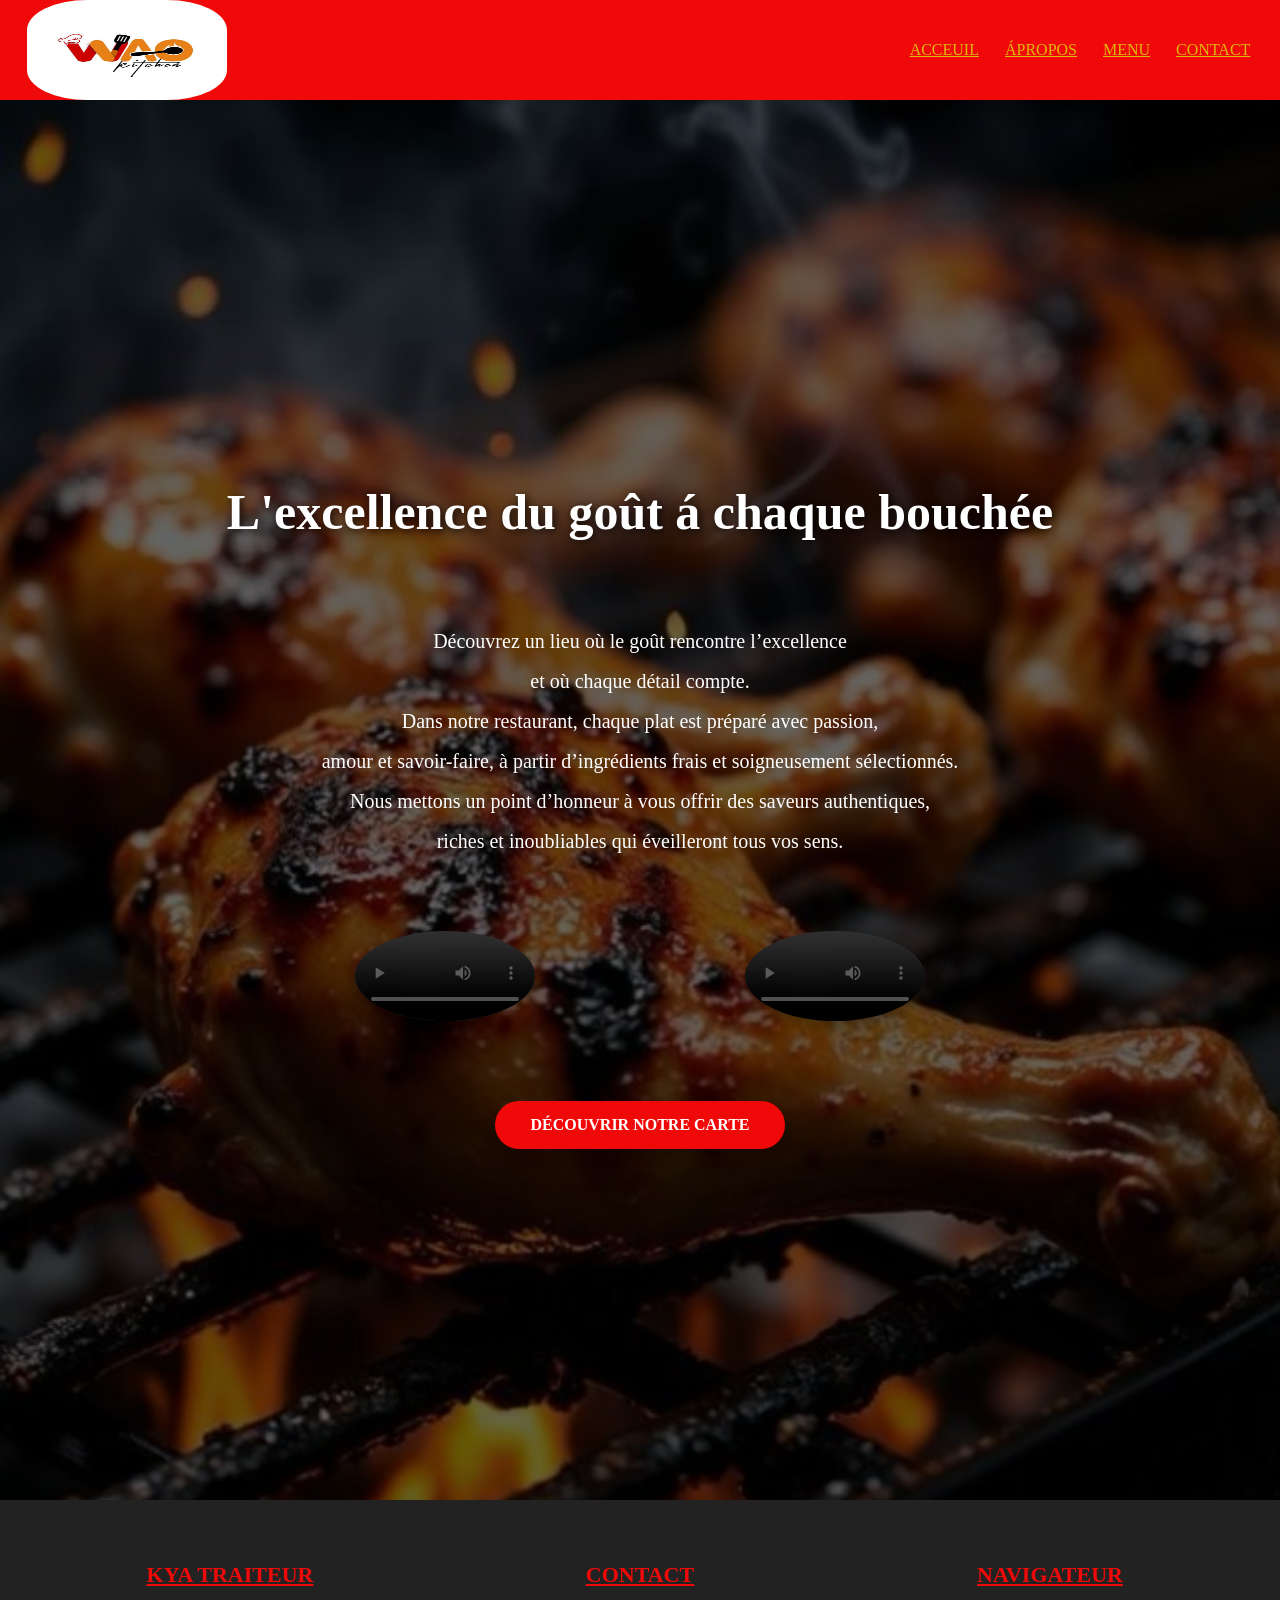
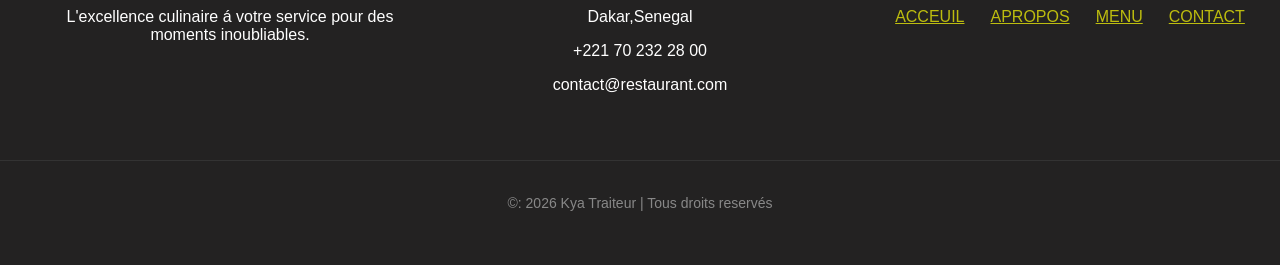
<file: index.html>
<!DOCTYPE html>
<html lang="en">
<head>
    <meta charset="UTF-8">
    <meta name="viewport" content="width=device-width, initial-scale=1.0">
    <title>site</title>
    <link rel="stylesheet" href="style.css">
</head>
<body> 
    <header id="acceuil" >
        <img class="monlogo" src="logo.jpeg" alt="">
        <nav>
            <ul>
                <li><a href="SITE.html">ACCEUIL</a></li>
                <li><a href="APROPOS.html">ÁPROPOS</a></li>
                <li><a href="MENU.html">MENU</a></li>
                <li><a href="CONTACT.html">CONTACT</a></li>
            </ul>
        </nav>
    </header>
    <section>
        <div class="font">
            <h1>L'excellence du goût á chaque bouchée</h1>
            <p>Découvrez un lieu où le goût rencontre l’excellence <br>
                et où chaque détail compte. <br>
                Dans notre restaurant, chaque plat est préparé avec passion, <br>
                amour et savoir-faire, à partir d’ingrédients frais et soigneusement sélectionnés. <br>
                Nous mettons un point d’honneur à vous offrir des saveurs authentiques, <br>
                riches et inoubliables qui éveilleront tous vos sens. <br>
               </p>
               <div class="video-container">
                 <video src="video1.mp4" controls></video>
                <video src="video2.mp4" controls></video>
                 
              </div>
               <a href="MENU.html"
                class="btn-menu">DÉCOUVRIR NOTRE CARTE</a>
                 </div>
               
    </section>
 <footer class="footer">
        <div class="footer-container">
            <div class="footer-info">
            <h3>kya traiteur</h3>
            <p>L'excellence culinaire á votre service pour des moments inoubliables.</p>
            </div>
            <div class="footer-info">
            <h3>Contact</h3>
            <p>Dakar,Senegal</p>
            <p>+221 70 232 28 00</p>
            <p>contact@restaurant.com</p>
         </div>
         <div class="footer-info">
            <h3>Navigateur</h3>
            <ul class="footer-links">
                <li><a href="index.html">ACCEUIL</a></li>
                <li><a href="APROPOS.html">APROPOS</a></li>
                <li><a href="MENU.html">MENU</a></li>
                <li><a href="CONTACT.html">CONTACT</a></li>
             </ul>
         </div>
            </div>
        <div class="footer-bottom">
            <p>&copy: 2026 Kya Traiteur | Tous droits reservés</p>
        </div>
 </footer>
 


    
</body>
</html>
</file>
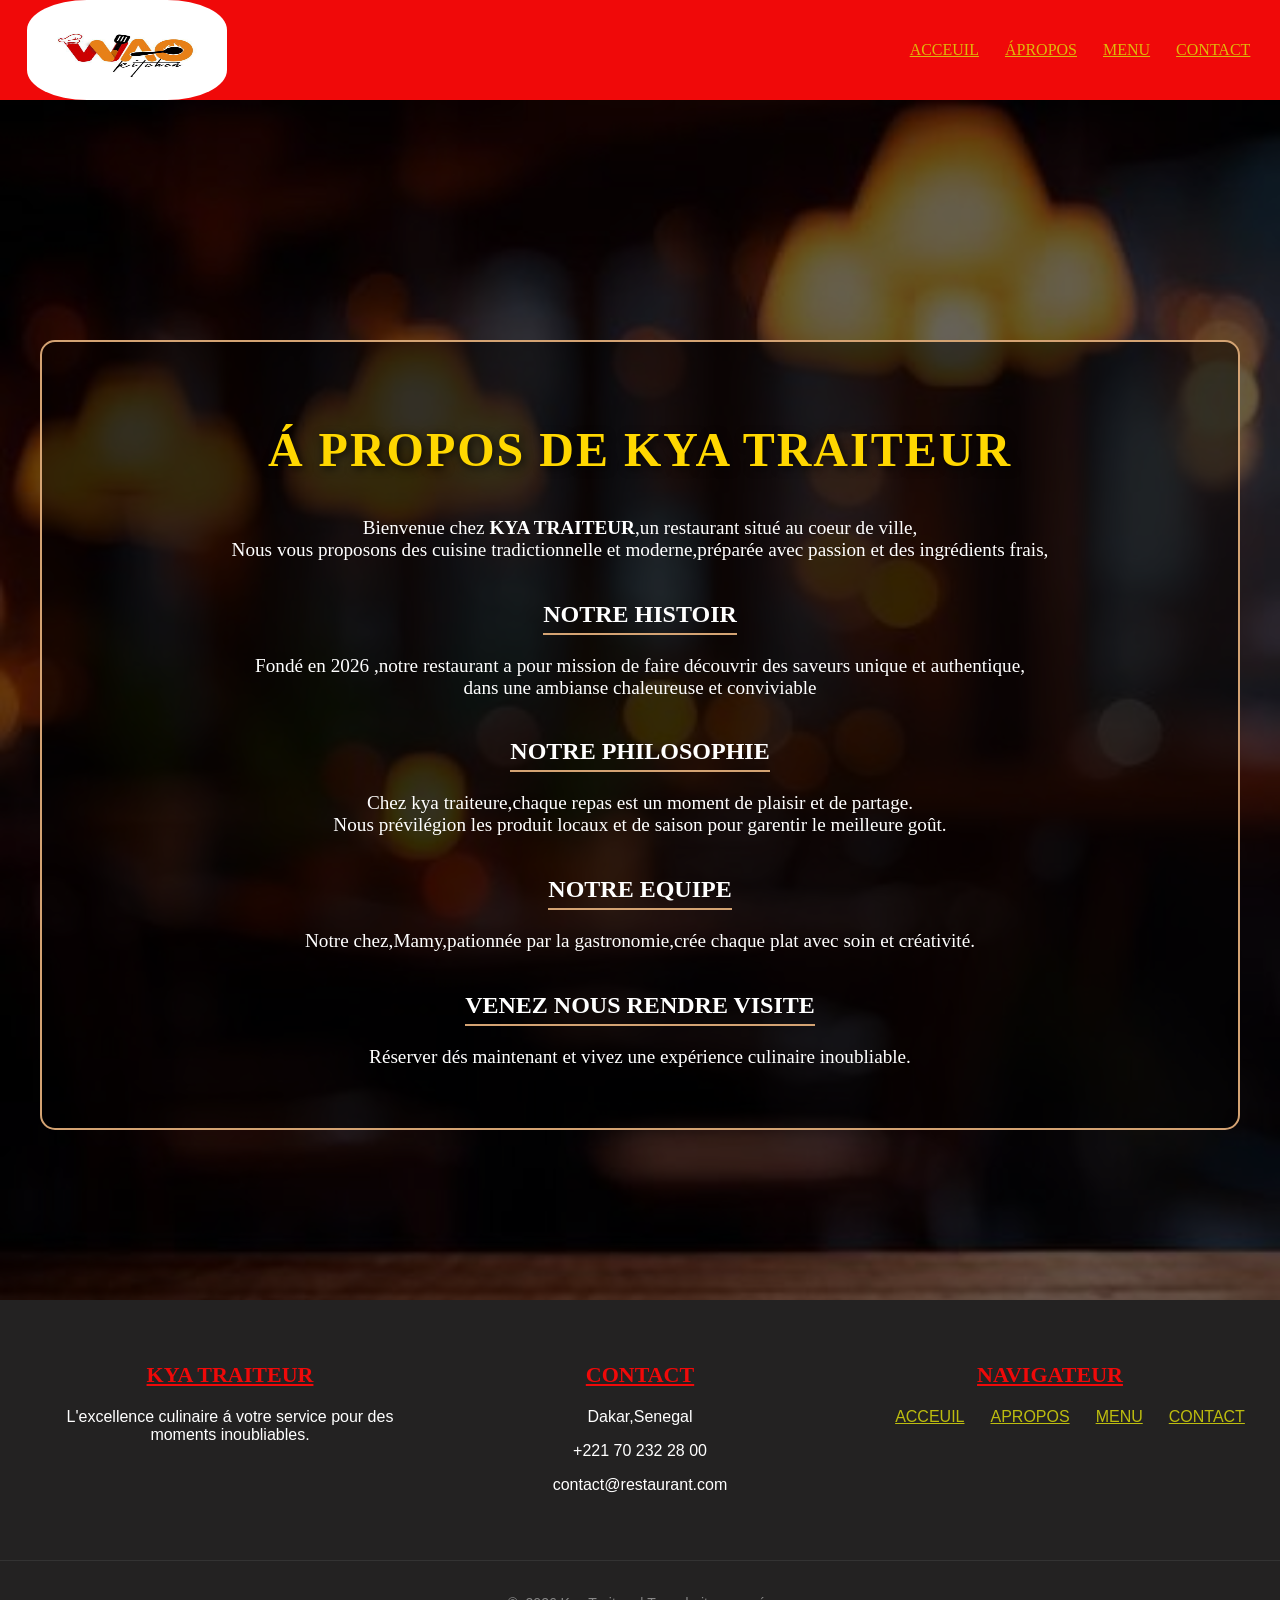
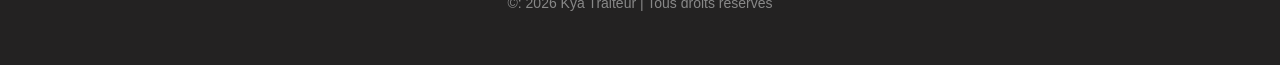
<file: APROPOS.html>
<!DOCTYPE html>
<html lang="en">
<head>
    <meta charset="UTF-8">
    <meta name="viewport" content="width=device-width, initial-scale=1.0">
    <title>site</title>
    <link rel="stylesheet" href="style.css">
</head>
<body>
     <header >
        <img class="monlogo" src="logo.jpeg" alt="" id="apropos">
        <nav>
            <ul>
                <li><a href="index.html">ACCEUIL</a></li>
                <li><a href="APROPOS.html">ÁPROPOS</a></li>
                <li><a href="MENU.html">MENU</a></li>
                <li><a href="CONTACT.html">CONTACT</a></li>
            </ul>
        </nav>
    </header>
    <section class="apropos">
        <div class="info">
             
            <h1>Á PROPOS DE KYA TRAITEUR</h1>
            <p>Bienvenue chez <strong>KYA TRAITEUR</strong>,un restaurant situé au coeur de ville,
            <br>Nous vous proposons des cuisine tradictionnelle et moderne,préparée avec passion et des ingrédients frais,</p>
            <h2>NOTRE HISTOIR</h2>
            <p>Fondé en 2026 ,notre restaurant a pour mission de faire découvrir des saveurs unique et authentique, <br>
            dans une ambianse chaleureuse et conviviable</p>
            <h2>NOTRE PHILOSOPHIE</h2>
            <p>Chez kya traiteure,chaque repas est un moment de plaisir et de partage. <br>
            Nous prévilégion les produit locaux et de saison pour garentir le meilleure goût.</p>
            <h2>NOTRE EQUIPE</h2>
            <p>Notre chez,Mamy,pationnée par la gastronomie,crée chaque plat avec soin et créativité.</p>
            <h2>VENEZ NOUS RENDRE VISITE</h2>
            <p>Réserver dés maintenant et vivez une expérience culinaire inoubliable.</p>
        </div>

    </section>
     <footer class="footer">
        <div class="footer-container">
            <div class="footer-info">
            <h3>kya traiteur</h3>
            <p>L'excellence culinaire á votre service pour des moments inoubliables.</p>
            </div>
            <div class="footer-info">
            <h3>Contact</h3>
            <p>Dakar,Senegal</p>
            <p>+221 70 232 28 00</p>
            <p>contact@restaurant.com</p>
         </div>
         <div class="footer-info">
            <h3>Navigateur</h3>
            <ul class="footer-links">
                <li><a href="index.html">ACCEUIL</a></li>
                <li><a href="APROPOS.html">APROPOS</a></li>
                <li><a href="MENU.html">MENU</a></li>
                <li><a href="CONTACT.html">CONTACT</a></li>
             </ul>
         </div>
            </div>
        <div class="footer-bottom">
            <p>&copy: 2026 Kya Traiteur | Tous droits reservés</p>
        </div>
 </footer>
 

    
</body>
</html>
</file>
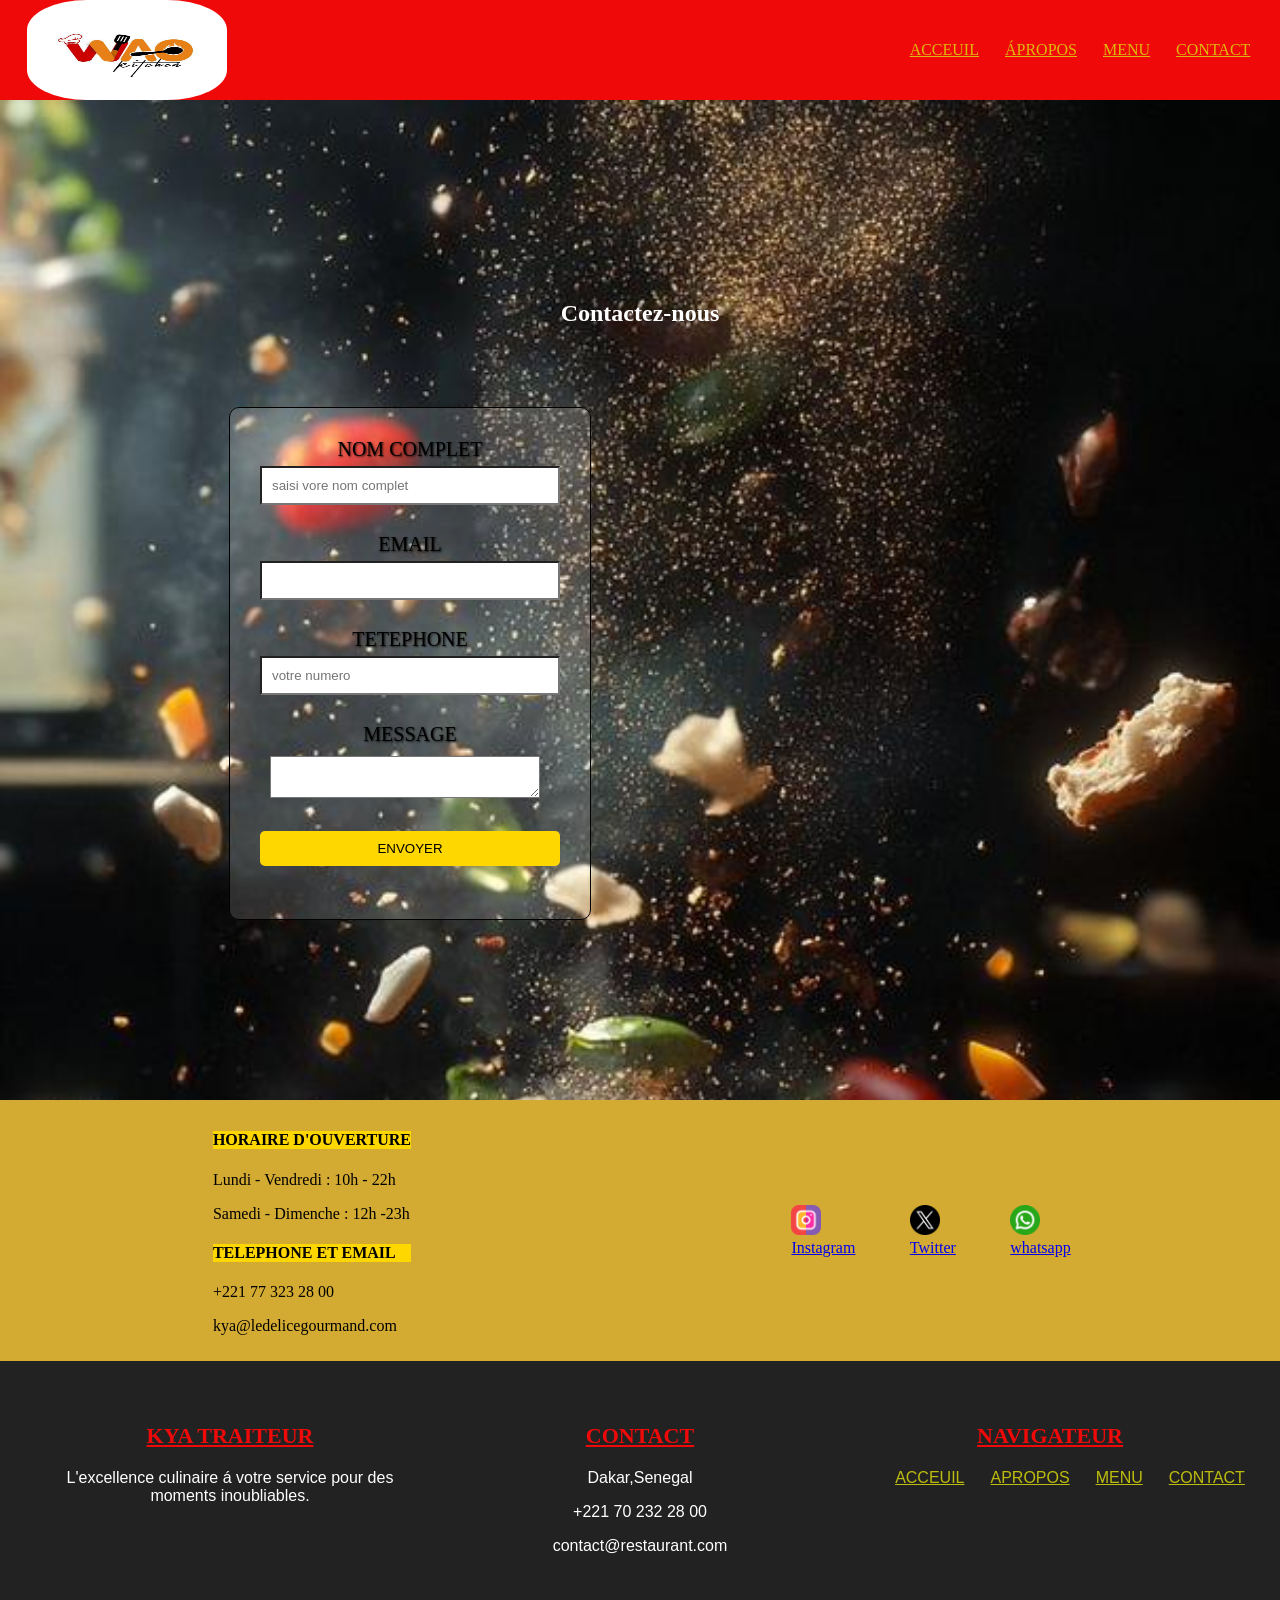
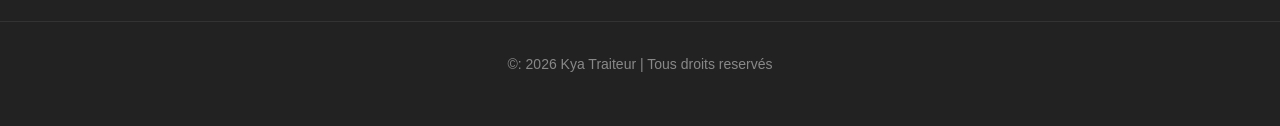
<file: CONTACT.html>
<!DOCTYPE html>
<html lang="en">
<head>
    <meta charset="UTF-8">
    <meta name="viewport" content="width=device-width, initial-scale=1.0">
    <title>site</title>
     <link rel="stylesheet" href="style.css">
</head>
<body>
     <header id="contact">
        <img class="monlogo" src="logo.jpeg" alt="">
        <nav>
            <ul>
                <li><a href="index.html">ACCEUIL</a></li>
                <li><a href="APROPOS.html">ÁPROPOS</a></li>
                <li><a href="MENU.html">MENU</a></li>
                <li><a href="CONTACT.html">CONTACT</a></li>
            </ul>
        </nav>
    </header>
    <section class="contact">
         <h1>Contactez-nous</h1>
        <div class="contact-container">
 <fieldset class="cont">
            <form action="">
                <label for="">NOM COMPLET</label>
                <input type="text" placeholder="saisi vore nom complet" required>
                <br>
                 <label for="">EMAIL</label>
                <input type="email" required>
                <br>
                <label for=""> TETEPHONE</label>
                <input type="tel" placeholder="votre numero">
                <br>
                <label for="">MESSAGE</label>
                <textarea name="" id="" placeholder="Votre message ou reservation" required> </textarea>
                <br>
                <button type="submit">ENVOYER</button>
                <br>
            </form>
           </fieldset>
 <iframe src="https://www.google.com/maps/embed?pb=!1m16!1m12!1m3!1d30859.638403994177!2d-17.20421075635041!3d14.799711483387034!2m3!1f0!2f0!3f0!3m2!1i1024!2i768!4f13.1!2m1!1sbambilor%20comico!5e0!3m2!1sfr!2ssn!4v1771132415506!5m2!1sfr!2ssn" width="600" height="450" style="border:0;" allowfullscreen="" loading="lazy" referrerpolicy="no-referrer-when-downgrade"></iframe></iframe>
        </div>
    </section>
    <section class="ouvert">
        <div >
    <h4>HORAIRE D'OUVERTURE</h4>
    <p>Lundi - Vendredi : 10h - 22h</p>
    <p>Samedi - Dimenche : 12h -23h</p>
    <h4>TELEPHONE ET EMAIL</h4>
    <p>+221 77 323 28 00</p>
    <p>kya@ledelicegourmand.com</p>
   </div>
   <div class="suivi">
    <a  href="https://www.instagram.com/Ouzmie" target="_blank" >
        <img class="icone" src="instagram.png" alt="">
Instagram </a>        
<a href="https://www.twitter.com/Kya" target="_blank">
    <img class="icone"  src="twitter.png" alt="">
Twitter</a>
     <a href="https://wa.me/703232800" target="_blank">
         <img class="icone" src="whatsapp.png" alt="">
    whatsapp</a> 
          </div>
    </section>
      <footer class="footer">
        <div class="footer-container">
            <div class="footer-info">
            <h3>kya traiteur</h3>
            <p>L'excellence culinaire á votre service pour des moments inoubliables.</p>
            </div>
            <div class="footer-info">
            <h3>Contact</h3>
            <p>Dakar,Senegal</p>
            <p>+221 70 232 28 00</p>
            <p>contact@restaurant.com</p>
         </div>
         <div class="footer-info">
            <h3>Navigateur</h3>
            <ul class="footer-links">
                <li><a href="index.html">ACCEUIL</a></li>
                <li><a href="APROPOS.html">APROPOS</a></li>
                <li><a href="MENU.html">MENU</a></li>
                <li><a href="CONTACT.html">CONTACT</a></li>
             </ul>
         </div>
            </div>
        <div class="footer-bottom">
            <p>&copy: 2026 Kya Traiteur | Tous droits reservés</p>
        </div>
 </footer>
 

    
</body>
</html>
</file>
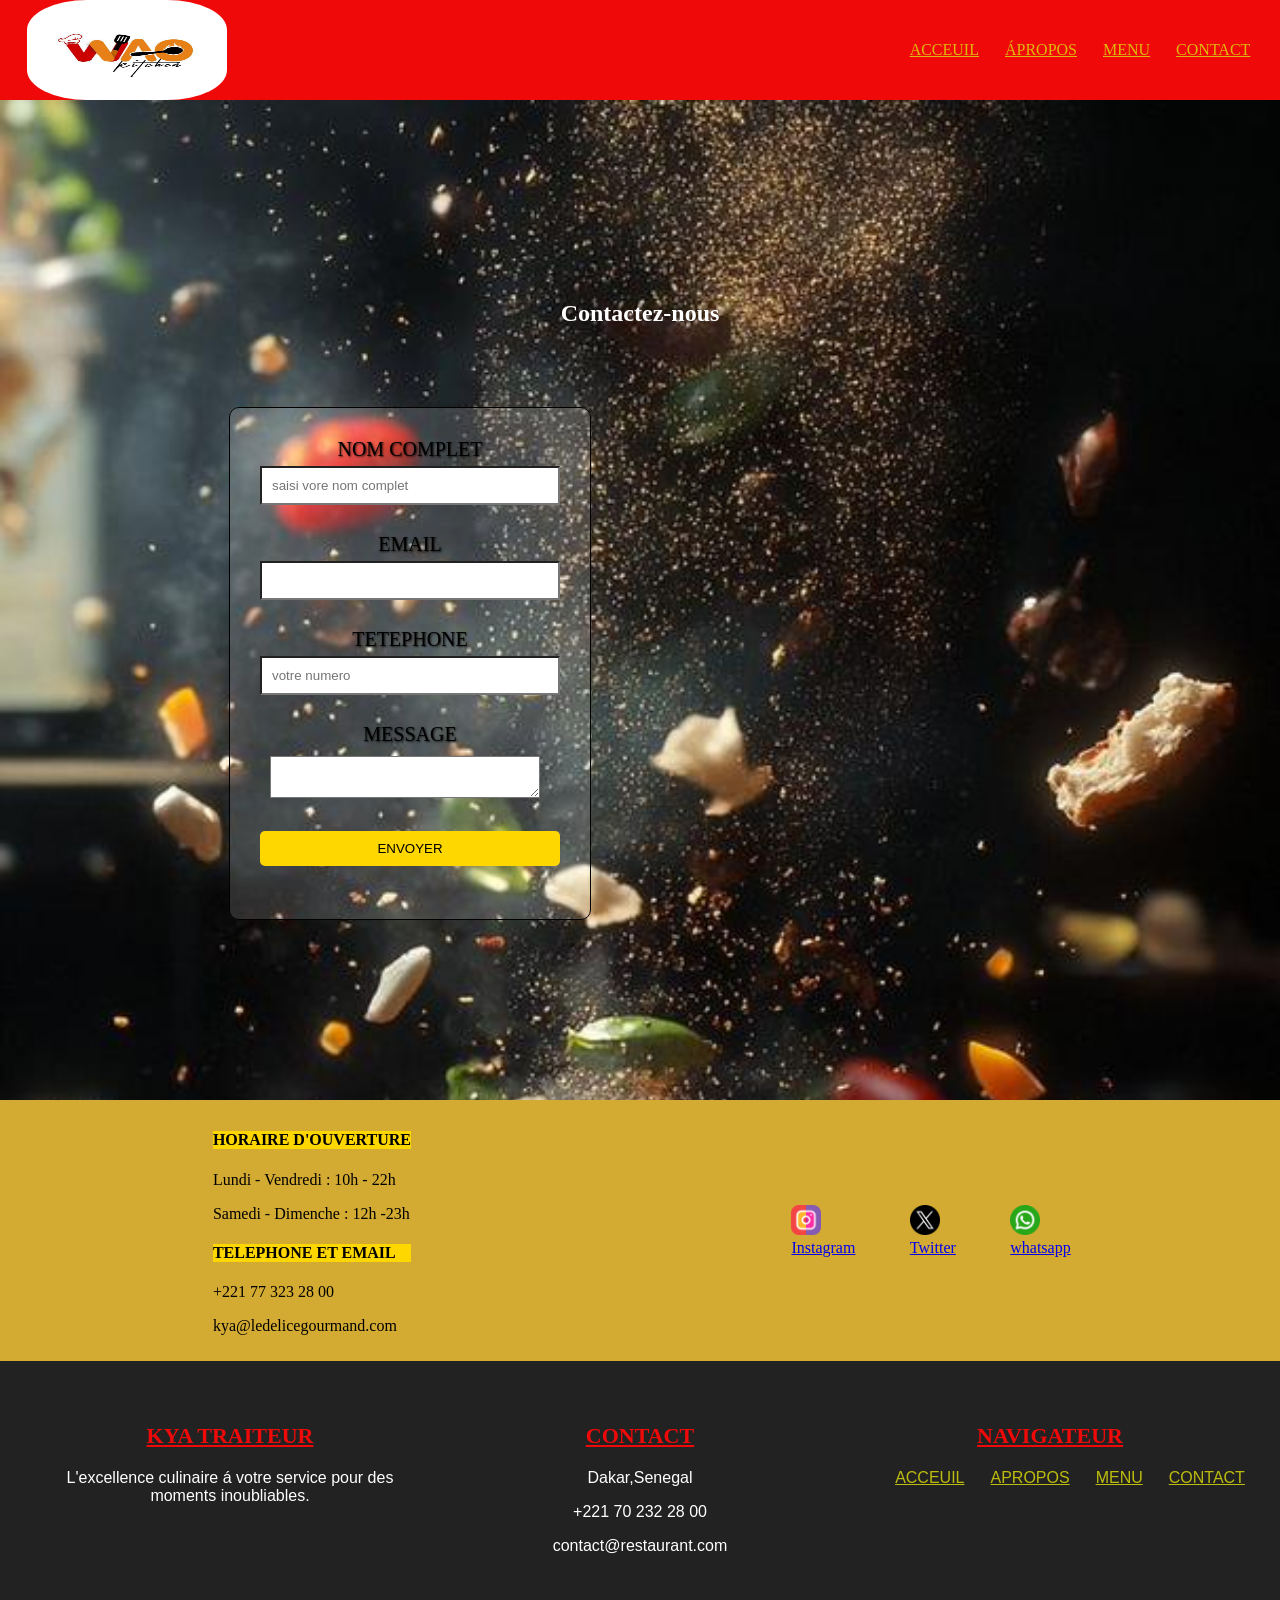
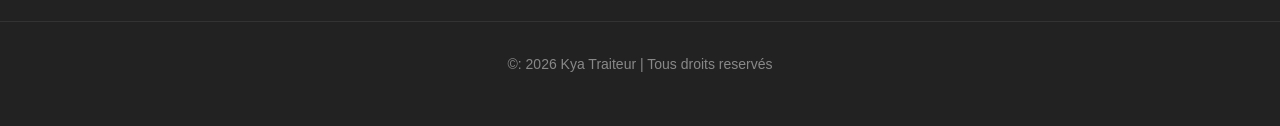
<file: contact.html>
<!DOCTYPE html>
<html lang="en">
<head>
    <meta charset="UTF-8">
    <meta name="viewport" content="width=device-width, initial-scale=1.0">
    <title>site</title>
     <link rel="stylesheet" href="style.css">
</head>
<body>
     <header id="contact">
        <img class="monlogo" src="logo.jpeg" alt="">
        <nav>
            <ul>
                <li><a href="SITE.html">ACCEUIL</a></li>
                <li><a href="APROPOS.html">ÁPROPOS</a></li>
                <li><a href="MENU.html">MENU</a></li>
                <li><a href="CONTACT.html">CONTACT</a></li>
            </ul>
        </nav>
    </header>
    <section class="contact">
         <h1>Contactez-nous</h1>
        <div class="contact-container">
 <fieldset class="cont">
            <form action="">
                <label for="">NOM COMPLET</label>
                <input type="text" placeholder="saisi vore nom complet" required>
                <br>
                 <label for="">EMAIL</label>
                <input type="email" required>
                <br>
                <label for=""> TETEPHONE</label>
                <input type="tel" placeholder="votre numero">
                <br>
                <label for="">MESSAGE</label>
                <textarea name="" id="" placeholder="Votre message ou reservation" required> </textarea>
                <br>
                <button type="submit">ENVOYER</button>
                <br>
            </form>
           </fieldset>
 <iframe src="https://www.google.com/maps/embed?pb=!1m16!1m12!1m3!1d30859.638403994177!2d-17.20421075635041!3d14.799711483387034!2m3!1f0!2f0!3f0!3m2!1i1024!2i768!4f13.1!2m1!1sbambilor%20comico!5e0!3m2!1sfr!2ssn!4v1771132415506!5m2!1sfr!2ssn" width="600" height="450" style="border:0;" allowfullscreen="" loading="lazy" referrerpolicy="no-referrer-when-downgrade"></iframe></iframe>
        </div>
    </section>
    <section class="ouvert">
        <div >
    <h4>HORAIRE D'OUVERTURE</h4>
    <p>Lundi - Vendredi : 10h - 22h</p>
    <p>Samedi - Dimenche : 12h -23h</p>
    <h4>TELEPHONE ET EMAIL</h4>
    <p>+221 77 323 28 00</p>
    <p>kya@ledelicegourmand.com</p>
   </div>
   <div class="suivi">
    <a  href="https://www.instagram.com/Ouzmie" target="_blank" >
        <img class="icone" src="instagram.png" alt="">
Instagram </a>        
<a href="https://www.twitter.com/Kya" target="_blank">
    <img class="icone"  src="twitter.png" alt="">
Twitter</a>
     <a href="https://wa.me/703232800" target="_blank">
         <img class="icone" src="whatsapp.png" alt="">
    whatsapp</a> 
          </div>
    </section>
      <footer class="footer">
        <div class="footer-container">
            <div class="footer-info">
            <h3>kya traiteur</h3>
            <p>L'excellence culinaire á votre service pour des moments inoubliables.</p>
            </div>
            <div class="footer-info">
            <h3>Contact</h3>
            <p>Dakar,Senegal</p>
            <p>+221 70 232 28 00</p>
            <p>contact@restaurant.com</p>
         </div>
         <div class="footer-info">
            <h3>Navigateur</h3>
            <ul class="footer-links">
                <li><a href="SITE.html">ACCEUIL</a></li>
                <li><a href="APROPOS.html">APROPOS</a></li>
                <li><a href="MENU.html">MENU</a></li>
                <li><a href="CONTACT.html">CONTACT</a></li>
             </ul>
         </div>
            </div>
        <div class="footer-bottom">
            <p>&copy: 2026 Kya Traiteur | Tous droits reservés</p>
        </div>
 </footer>
 

    
</body>
</html>
</file>
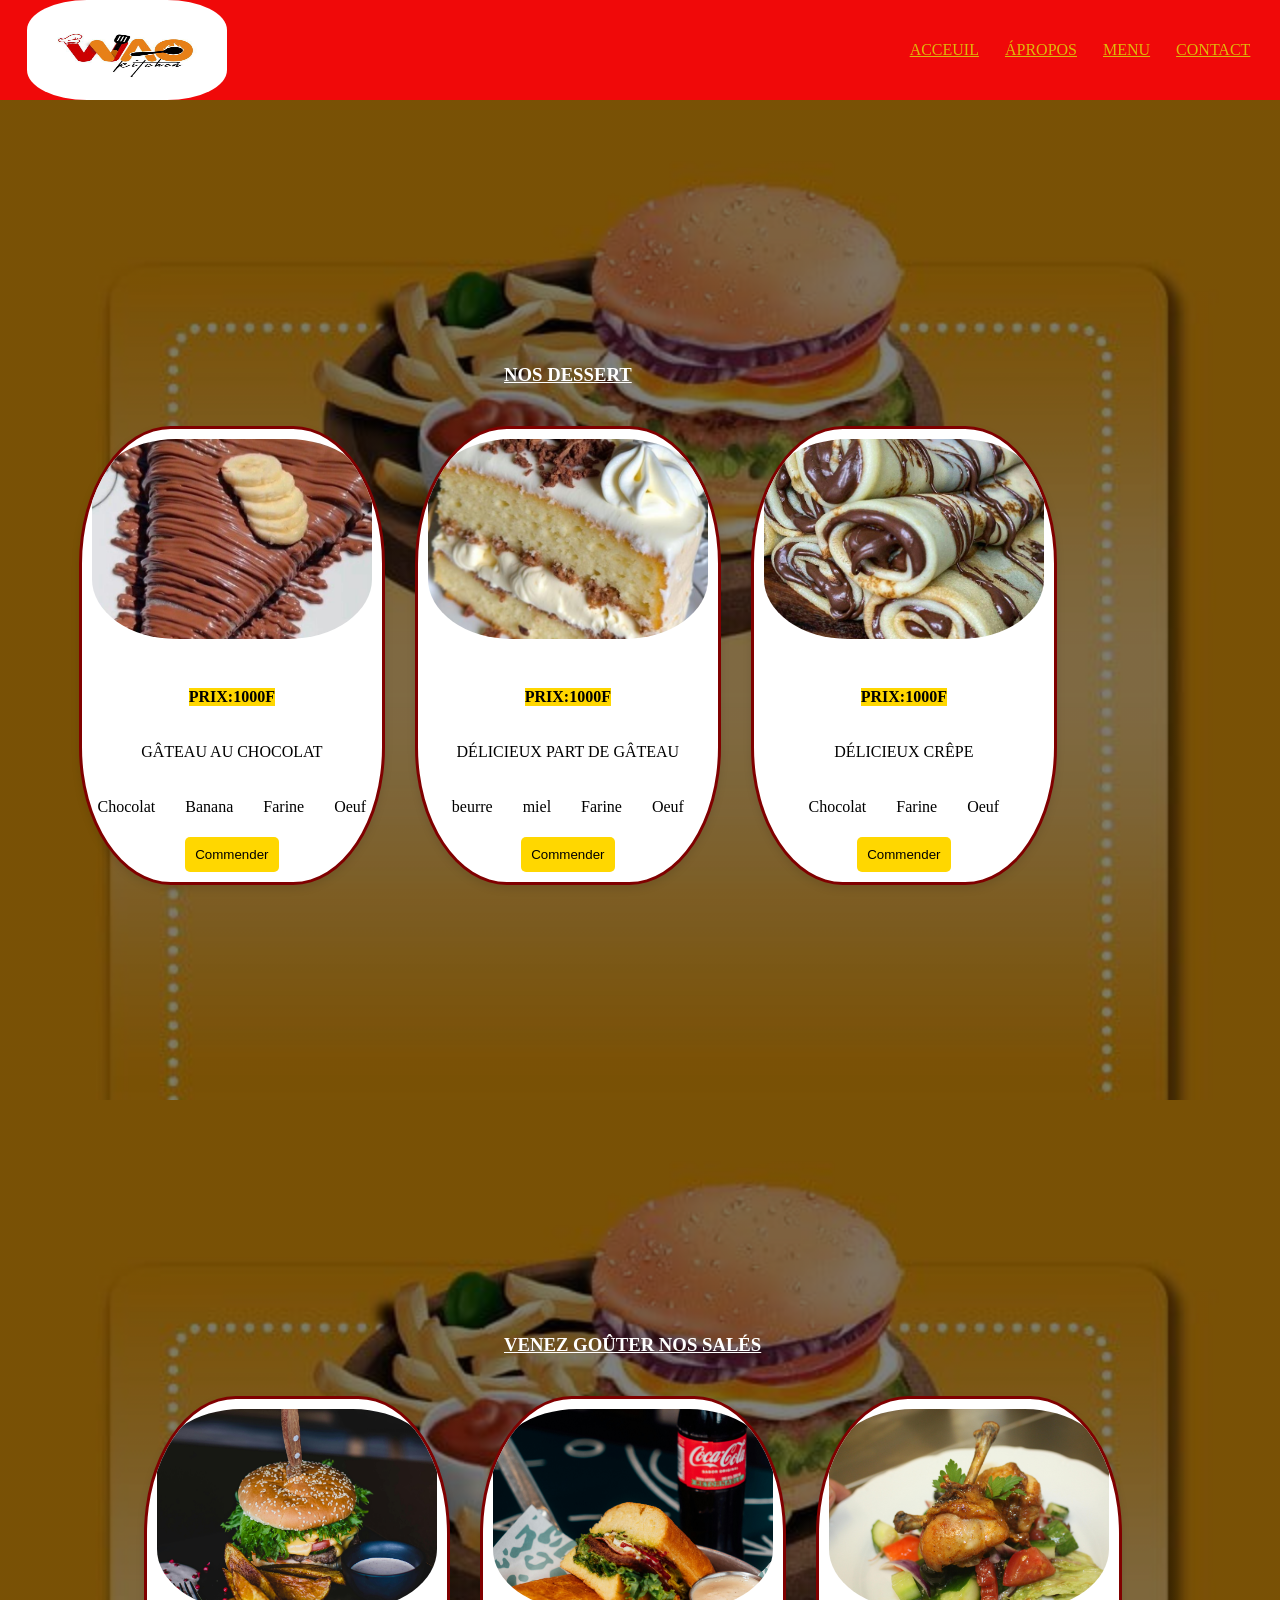
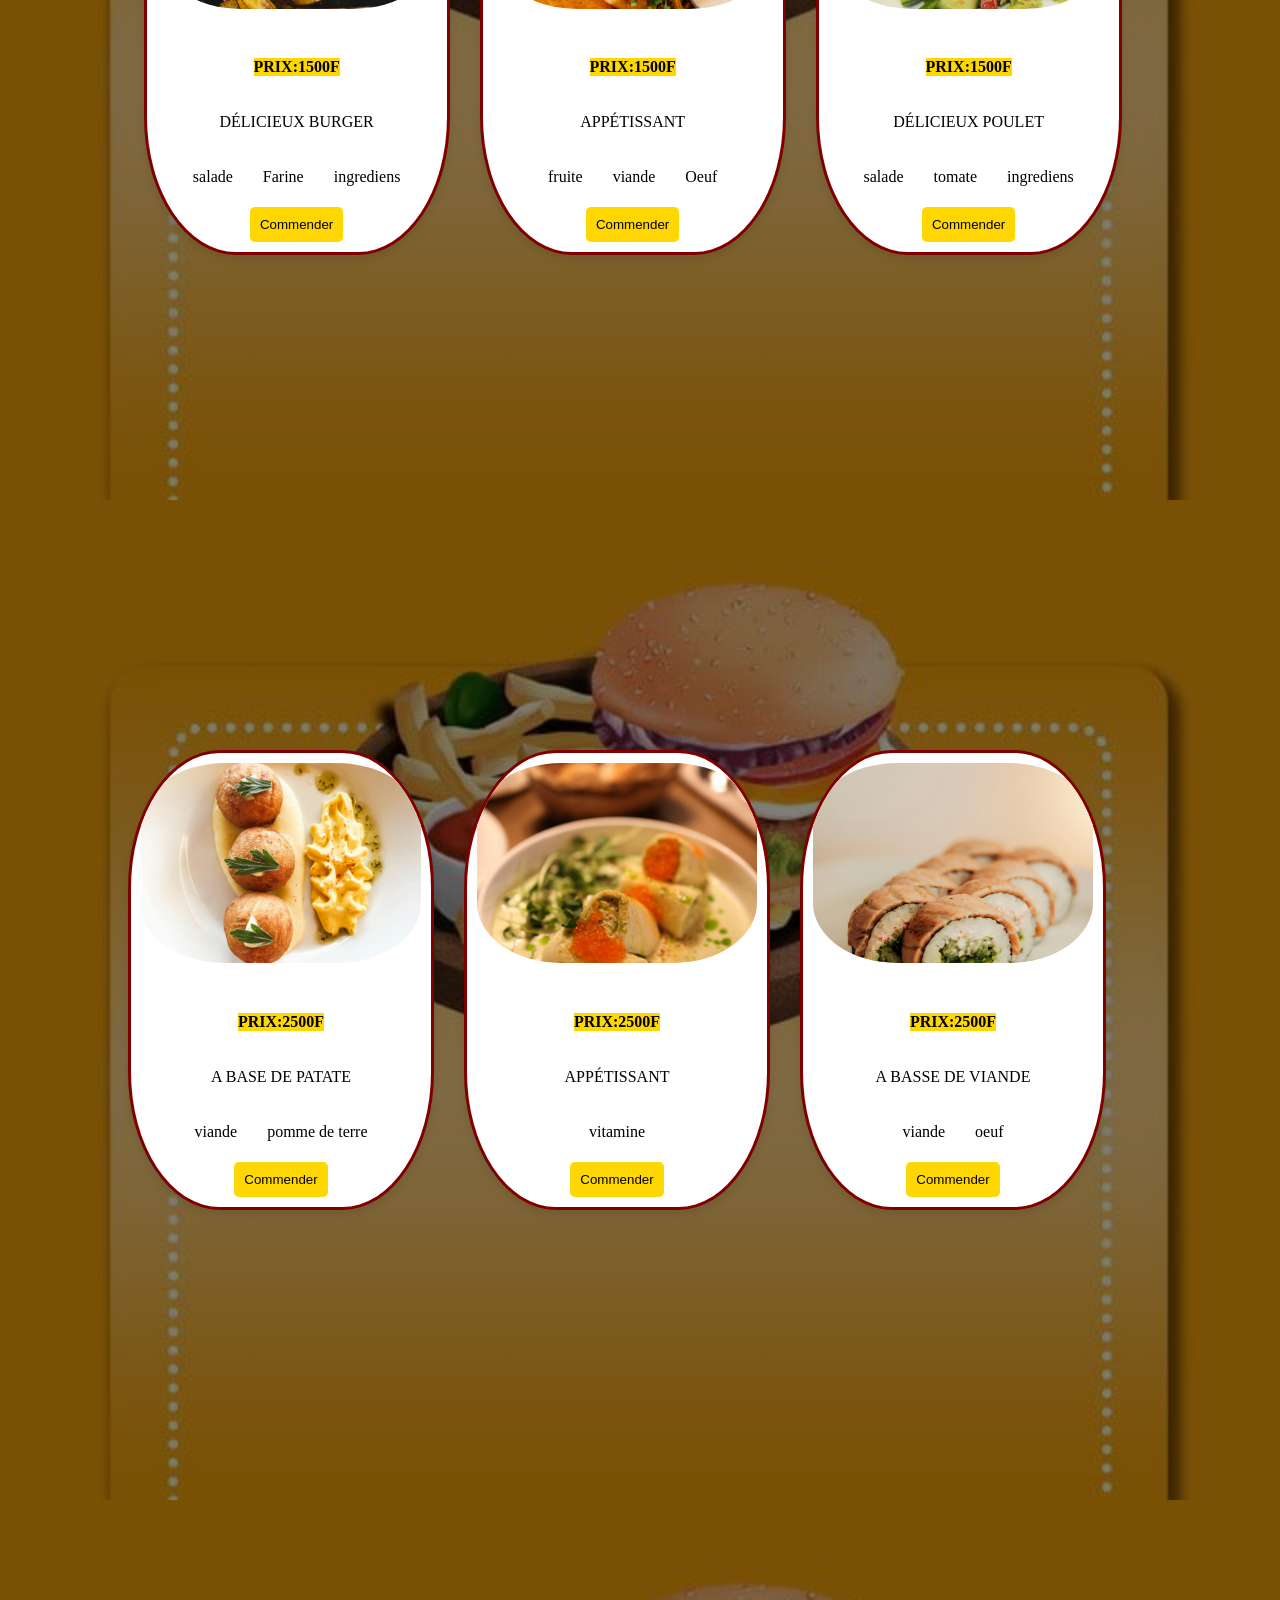
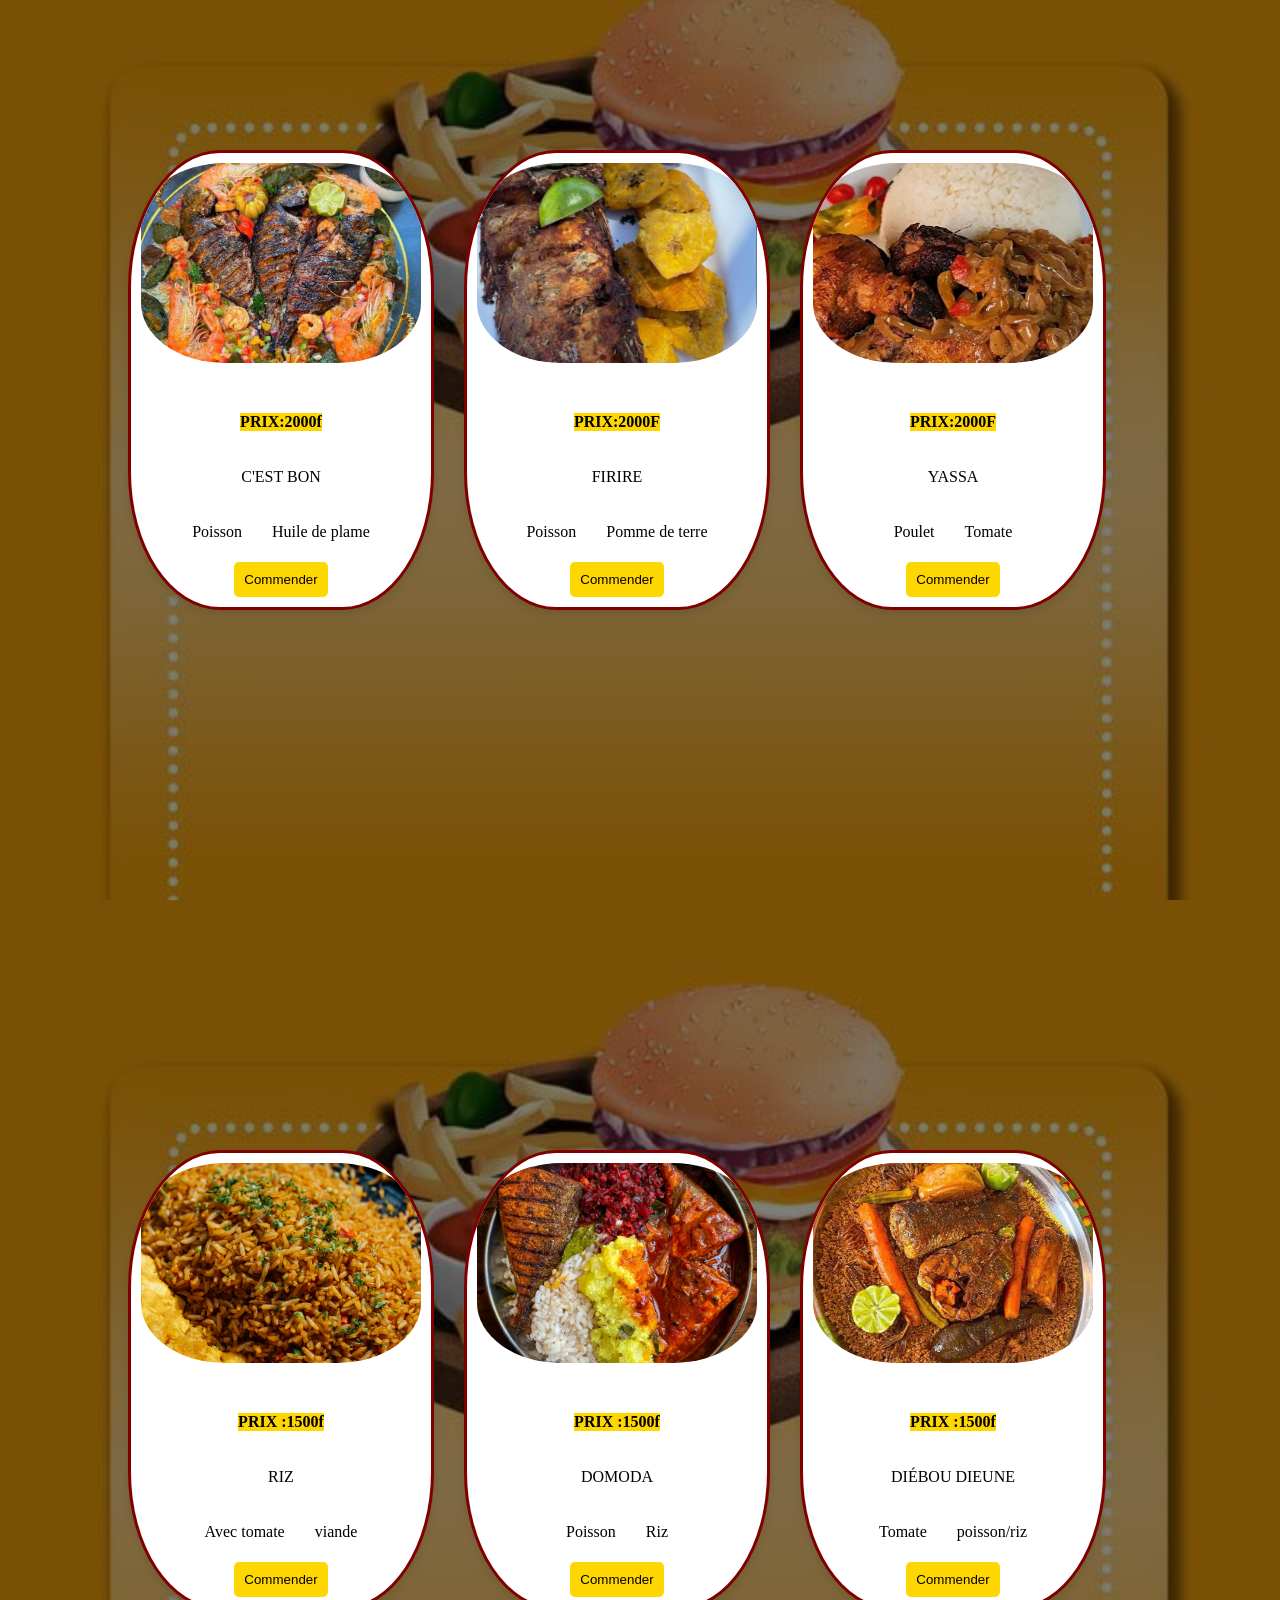
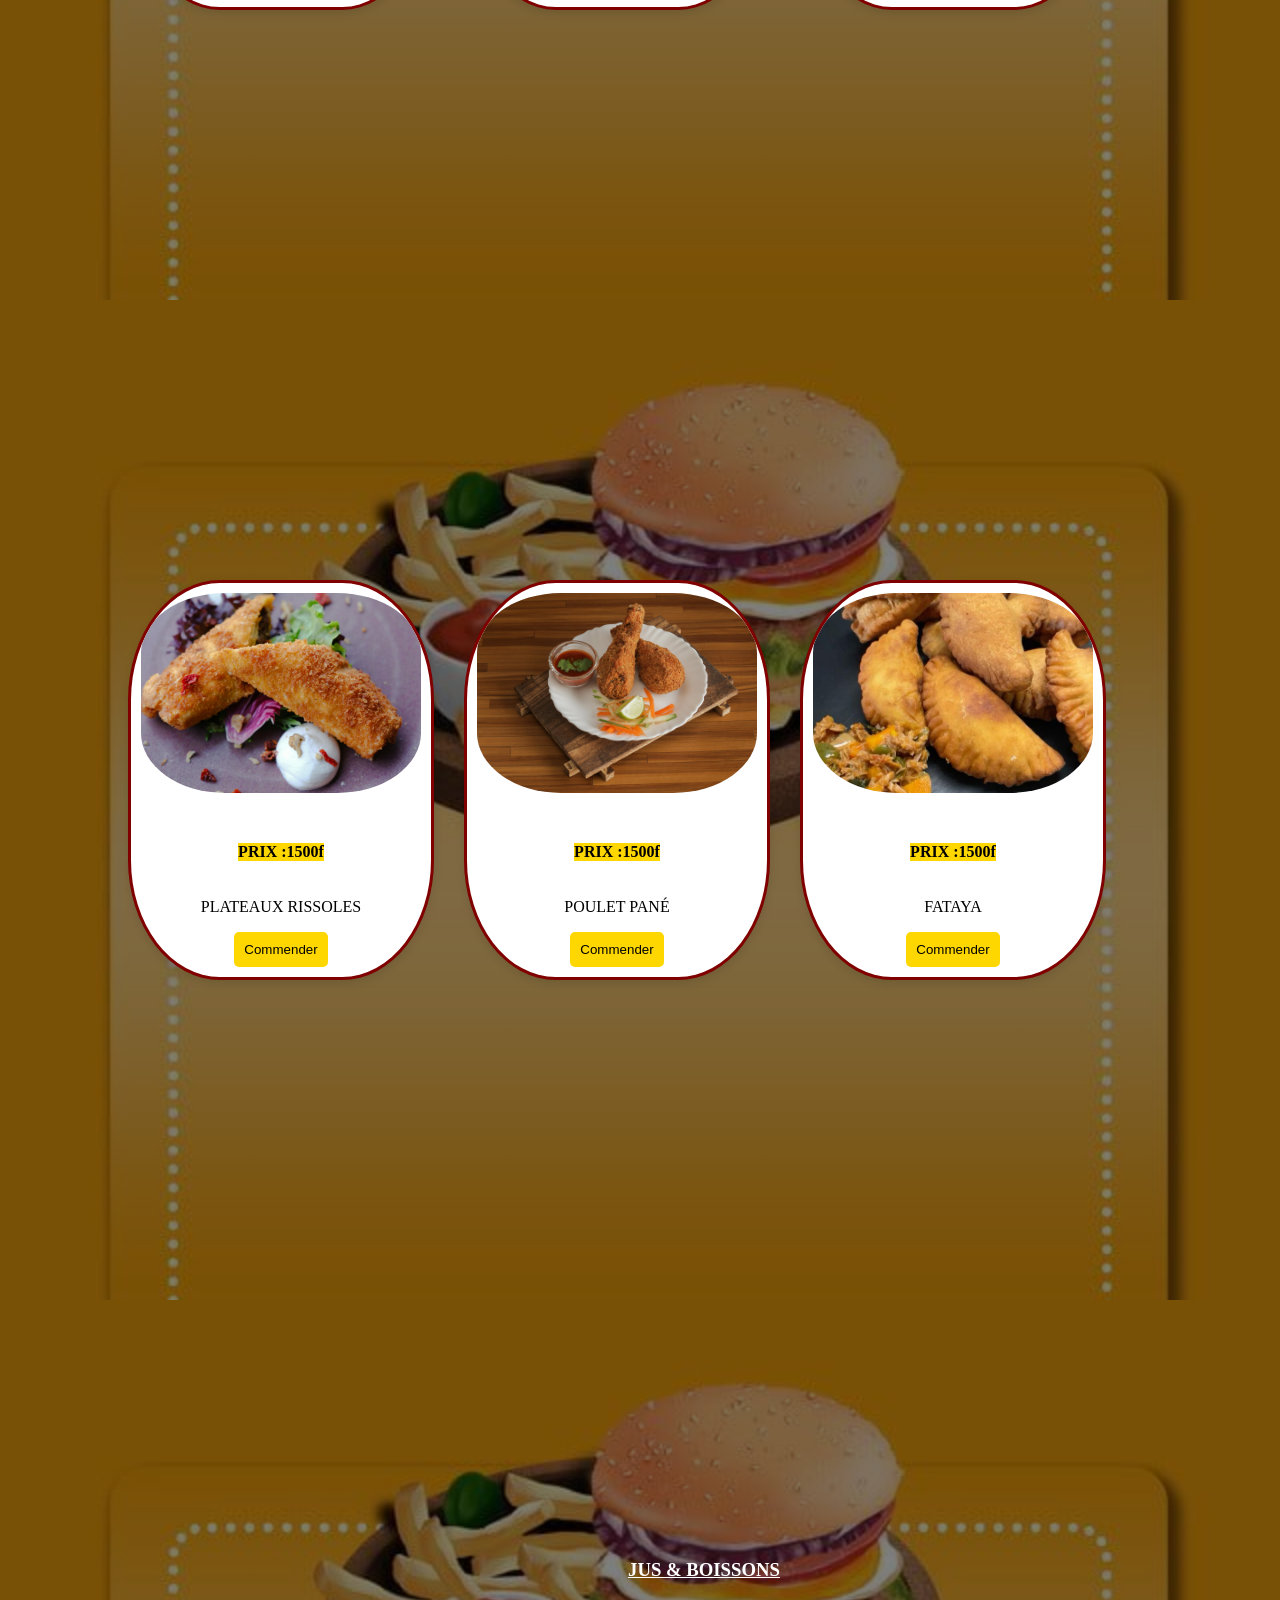
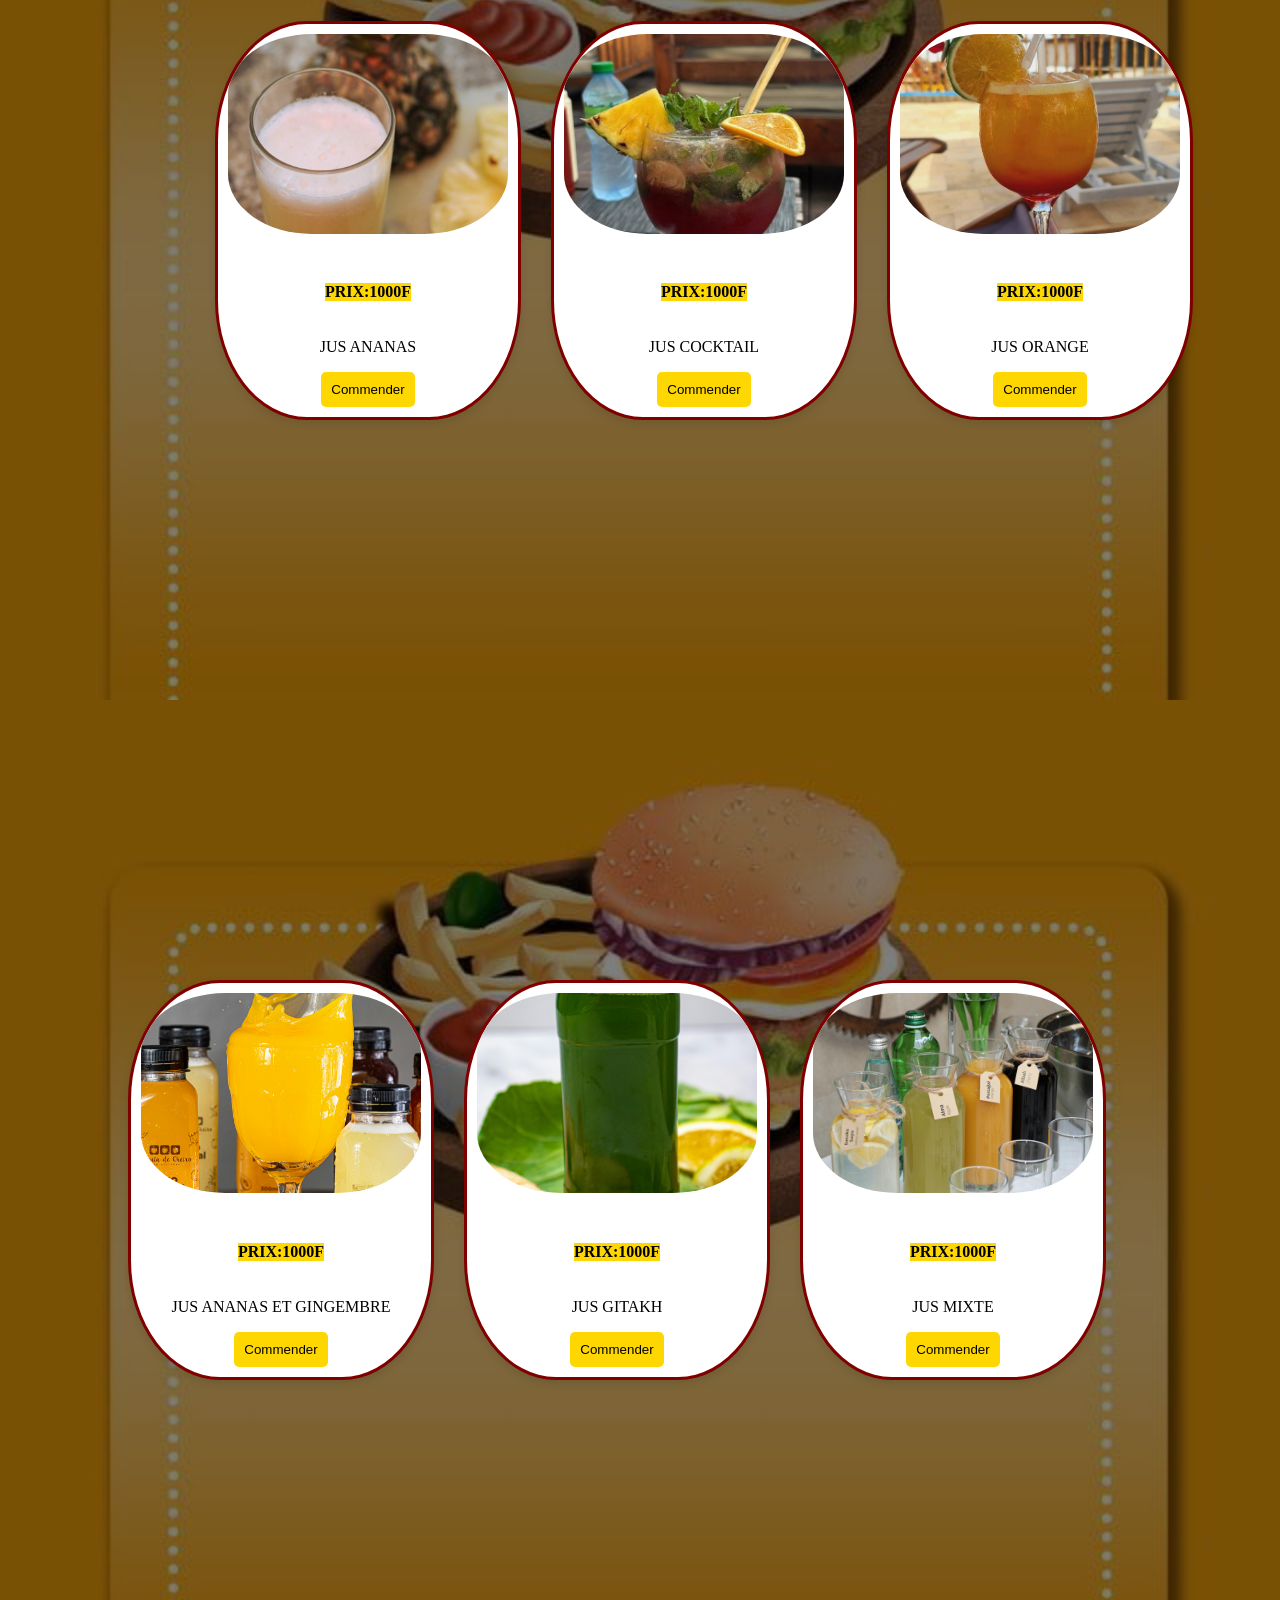
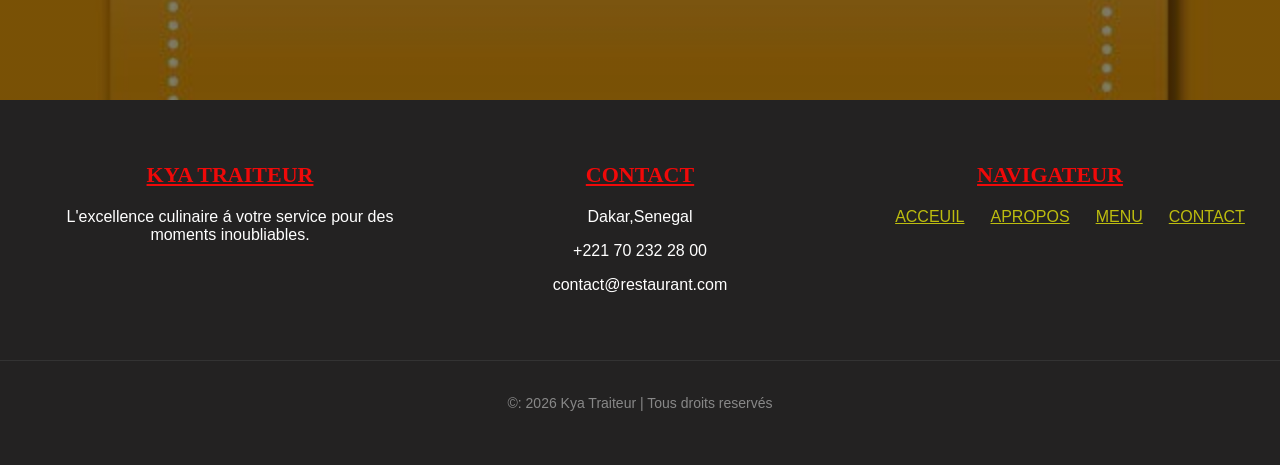
<file: menu (2).html>
<!DOCTYPE html>
<html lang="en">
<head>
    <meta charset="UTF-8">
    <meta name="viewport" content="width=device-width, initial-scale=1.0">
    <title>menu</title>
     <link rel="stylesheet" href="style.css">
    
</head>
<body>
     <header id="menu">  
        <img class="monlogo" src="logo.jpeg" alt="">
        <nav>
            <ul>
                <li><a href="SITE.html">ACCEUIL</a></li>
                <li><a href="APROPOS.html">ÁPROPOS</a></li>
                <li><a href="MENU.html">MENU</a></li>
                <li><a href="CONTACT.html">CONTACT</a></li>
            </ul>
        </nav>
    </header>
     <section class="platsucrée">
        <div class="menu">
             <h3>NOS DESSERT</h3>
  <div class="cards">
    <img src="sucr1.jpeg" alt="">
    <h4>PRIX:1000F </h4>
    <p>GÂTEAU AU CHOCOLAT </p>
    <ul>
        <li>Chocolat </li>
        <li>Banana</li>
        <li>Farine</li>
        <li>Oeuf</li>
    </ul>
    <button class="but" onclick="confirmercommende()">Commender</button>
  </div>
  <div class="cards">
        <img src="sucre2.jpeg" alt="">
         <h4> PRIX:1000F </h4>
    <p>DÉLICIEUX PART DE GÂTEAU</p>
    <ul>
        <li>beurre</li>
        <li>miel</li>
        <li>Farine</li>
        <li>Oeuf</li>
    </ul>
     <button class="but" onclick="confirmercommende()">Commender</button>
    
  </div>
  <div class="cards">
        <img src="sucree3.jpeg" alt="">
        <h4>PRIX:1000F</h4>
    <p>DÉLICIEUX CRÊPE</p>
    <ul>
        <li>Chocolat </li>
         <li>Farine</li>
        <li>Oeuf</li>
    </ul>
     <button class="but" onclick="confirmercommende()">Commender</button>
     </div>
     </div>
 </section>
 <section class="platsalée">
        <div class="menu-sale">
             <h3> VENEZ GOÛTER NOS SALÉS</h3>
  <div class="cards">
    <img src="photo14.jpg" alt="">
    <h4>PRIX:1500F</h4>
    <p>DÉLICIEUX BURGER</p>
    <ul>
        <li>salade</li>
        <li>Farine</li>
        <li>ingrediens</li>
    </ul>
 <button class="but" onclick="confirmercommende()">Commender</button>
  </div>
  <div class="cards">
        <img src="photo22.jpg" alt="">
         <h4> PRIX:1500F </h4>
    <p>APPÉTISSANT</p>
    <ul>
        <li>fruite</li>
        <li>viande</li>
        <li>Oeuf</li>
    </ul>
     <button class="but" onclick="confirmercommende()">Commender</button>
    
  </div>
  <div class="cards">
        <img src="photo3.jpg" alt="">
        <h4>PRIX:1500F</h4>
    <p>DÉLICIEUX POULET</p>
    <ul>
        <li>salade</li>
         <li>tomate</li>
        <li>ingrediens</li>
    </ul>
     <button class="but" onclick="confirmercommende()">Commender</button>
     </div>
     </div>
 </section>
  <section class="platsalée">
        <div class="menu-salee">
            
  <div class="cards">
    <img src="photo1.jpg" alt="">
    <h4>PRIX:2500F</h4>
    <p>A BASE DE PATATE</p>
    <ul>
        <li>viande</li>
        <li>pomme de terre</li>
       
    </ul>
     <button class="but" onclick="confirmercommende()">Commender</button>
  </div>
  <div class="cards">
        <img src="photo12.jpg" alt="">
         <h4>PRIX:2500F</h4>
    <p>APPÉTISSANT</p>
    <ul>
        <li>vitamine </li>

    </ul>
     <button class="but" onclick="confirmercommende()">Commender</button>
    
  </div>
  <div class="cards">
        <img src="photo17.jpg" alt="">
        <h4>PRIX:2500F</h4>
    <p>A BASSE DE VIANDE</p>
    <ul>
        <li>viande</li>
         <li>oeuf</li>
      
    </ul>
     <button class="but" onclick="confirmercommende()">Commender</button>
     </div>
     </div>
 </section>
         <section class="platsalée">
        <div class="menu-salee">
            
  <div class="cards">
    <img src="plat3.jpeg" alt="">
    <h4>PRIX:2000f</h4>
    <p>C'EST BON</p>
    <ul>
        <li>Poisson</li>
        <li>Huile de plame</li>
       
    </ul>
     <button class="but" onclick="confirmercommende()">Commender</button>
  </div>
  <div class="cards">
        <img src="plat2.jpeg" alt="">
         <h4>PRIX:2000F</h4>
    <p>FIRIRE</p>
    <ul>
        <li>Poisson</li> 
         <li>Pomme de terre</li> 
 </ul>
     <button class="but" onclick="confirmercommende()">Commender</button>
    
  </div>
  <div class="cards">
        <img src="plat1.jpeg" alt="">
        <h4>PRIX:2000F</h4>
    <p>YASSA</p>
    <ul>
        <li>Poulet</li>
         <li>Tomate</li>
        </ul>
     <button class="but" onclick="confirmercommende()">Commender</button>
     </div>
     
 </section>
  <section class="platsalée">
        <div class="menu-salee">
            
  <div class="cards">
    <img src="photo21.jpg" alt="">
    <h4>PRIX :1500f</h4>
    <p>RIZ</p>
    <ul>
        <li>Avec tomate</li>
        <li>viande</li>
       
    </ul>
     <button class="but" onclick="confirmercommende()">Commender</button>
  </div>
  <div class="cards">
        <img src="photo8.jpg" alt="">
         <h4> PRIX :1500f</h4>
    <p>DOMODA</p>
    <ul>
        <li>Poisson </li>
        <li>Riz</li> 
    </ul>
     <button class="but" onclick="confirmercommende()">Commender</button>
    
  </div>
  <div class="cards">
        <img src="diep1.jpeg" alt="">
        <h4>PRIX :1500f</h4>
    <p>DIÉBOU DIEUNE</p>
    <ul>
        <li>Tomate</li>
         <li>poisson/riz</li>
       </ul>
  <button class="but" onclick="confirmercommende()">Commender</button>
     </div>
     </section>
  <section class="platsalée">
        <div class="menu-salee">
            
  <div class="cards">
    <img src="phto9.jpg" alt="">
    <h4>PRIX :1500f</h4>
    <p> PLATEAUX RISSOLES</p>
       <button class="but" onclick="confirmercommende()">Commender</button>
  </div>
  <div class="cards">
        <img src="photo19.jpg" alt="">
         <h4> PRIX :1500f</h4>
    <p>POULET PANÉ</p>
   
     <button class="but" onclick="confirmercommende()">Commender</button>
    
  </div>
  <div class="cards">
        <img src="sall1.jpeg" alt="">
        <h4>PRIX :1500f</h4>
    <p>FATAYA</p>
     <button class="but" onclick="confirmercommende()">Commender</button>
     </div>
 </section>
  <section class="platsalée">
        <div class="menu-salee">
             <h3>JUS & BOISSONS</h3>
  <div class="cards">
    <img src="photo5.jpg" alt="">
    <h4>PRIX:1000F </h4>
    <p>JUS ANANAS</p>
     <button class="but" onclick="confirmercommende()">Commender</button>
  </div>
  <div class="cards">
        <img src="jus2.jpeg" alt="">
         <h4> PRIX:1000F </h4>
    <p> JUS COCKTAIL</p>
     <button class="but" onclick="confirmercommende()">Commender</button>
     </div>
  <div class="cards">
        <img src="jus1.jpeg" alt="">
        <h4>PRIX:1000F</h4>
    <p>JUS ORANGE</p>
     <button class="but" onclick="confirmercommende()">Commender</button>
     </div>
 </section>
  <section class="platsalée">
        <div class="menu-salee">
            
  <div class="cards">
    <img src="photo6.jpg" alt="">
    <h4>PRIX:1000F </h4>
    <p> JUS ANANAS ET GINGEMBRE</p>
     <button class="but" onclick="confirmercommende()">Commender</button>
  </div>
  <div class="cards">
        <img src="photo2.jpg" alt="">
         <h4> PRIX:1000F </h4>
    <p>JUS GITAKH</p>
     <button class="but" onclick="confirmercommende()">Commender</button>
     </div>
  <div class="cards">
        <img src="photo10.jpg" alt="">
        <h4>PRIX:1000F</h4>
    <p>JUS MIXTE</p>
  <button class="but" onclick="confirmercommende()">Commender</button>
     </div>
     
     </div>
 </section>
  <footer class="footer">
        <div class="footer-container">
            <div class="footer-info">
            <h3>kya traiteur</h3>
            <p>L'excellence culinaire á votre service pour des moments inoubliables.</p>
            </div>
            <div class="footer-info">
            <h3>Contact</h3>
            <p>Dakar,Senegal</p>
            <p>+221 70 232 28 00</p>
            <p>contact@restaurant.com</p>
         </div>
         <div class="footer-info">
            <h3>Navigateur</h3>
            <ul class="footer-links">
                <li><a href="SITE.html">ACCEUIL</a></li>
                <li><a href="APROPOS.html">APROPOS</a></li>
                <li><a href="MENU.html">MENU</a></li>
                <li><a href="CONTACT.html">CONTACT</a></li>
             </ul>
         </div>
            </div>
        <div class="footer-bottom">
            <p>&copy: 2026 Kya Traiteur | Tous droits reservés</p>
        </div>
 </footer>
 

  <script>
    function confirmercommende(){
            alert("veuillez remplir vos informations😊");
    window.location.href = "CONTACT.HTML";}
  </script>  
</body>
</html>
</file>
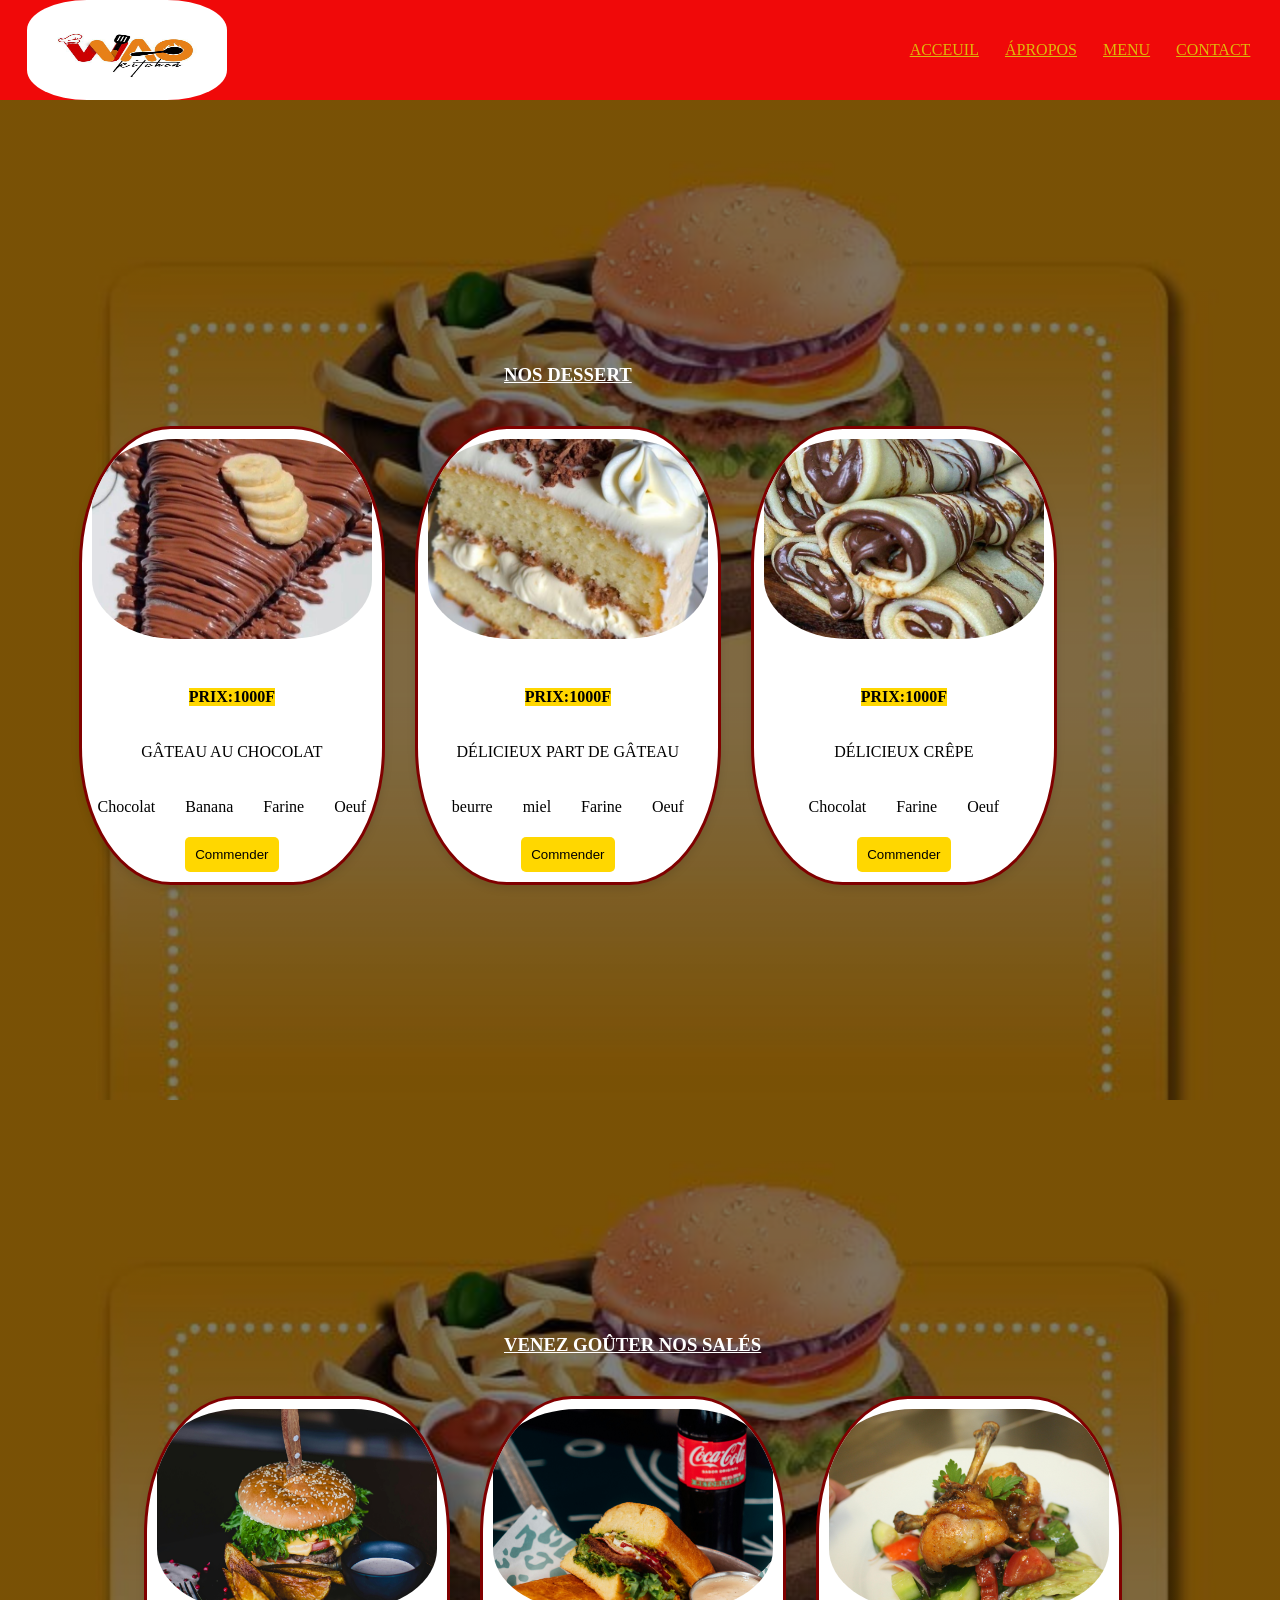
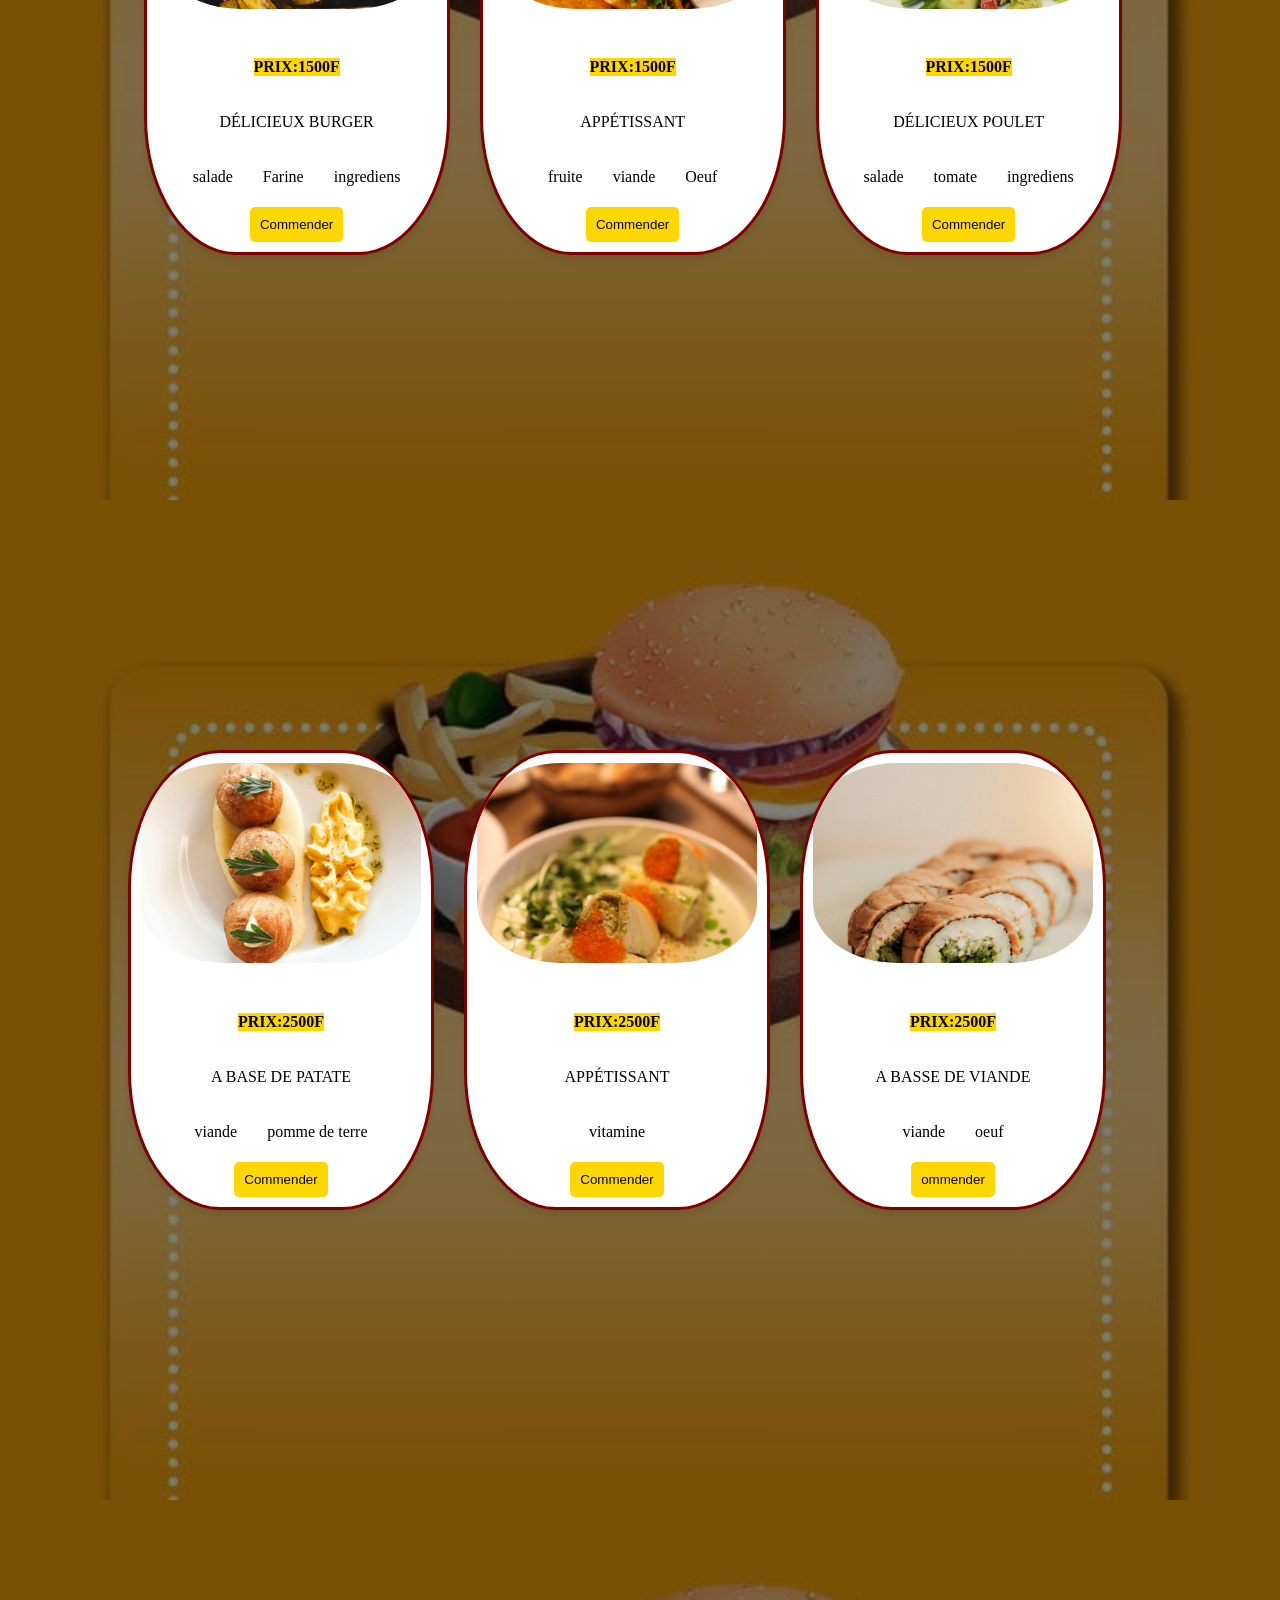
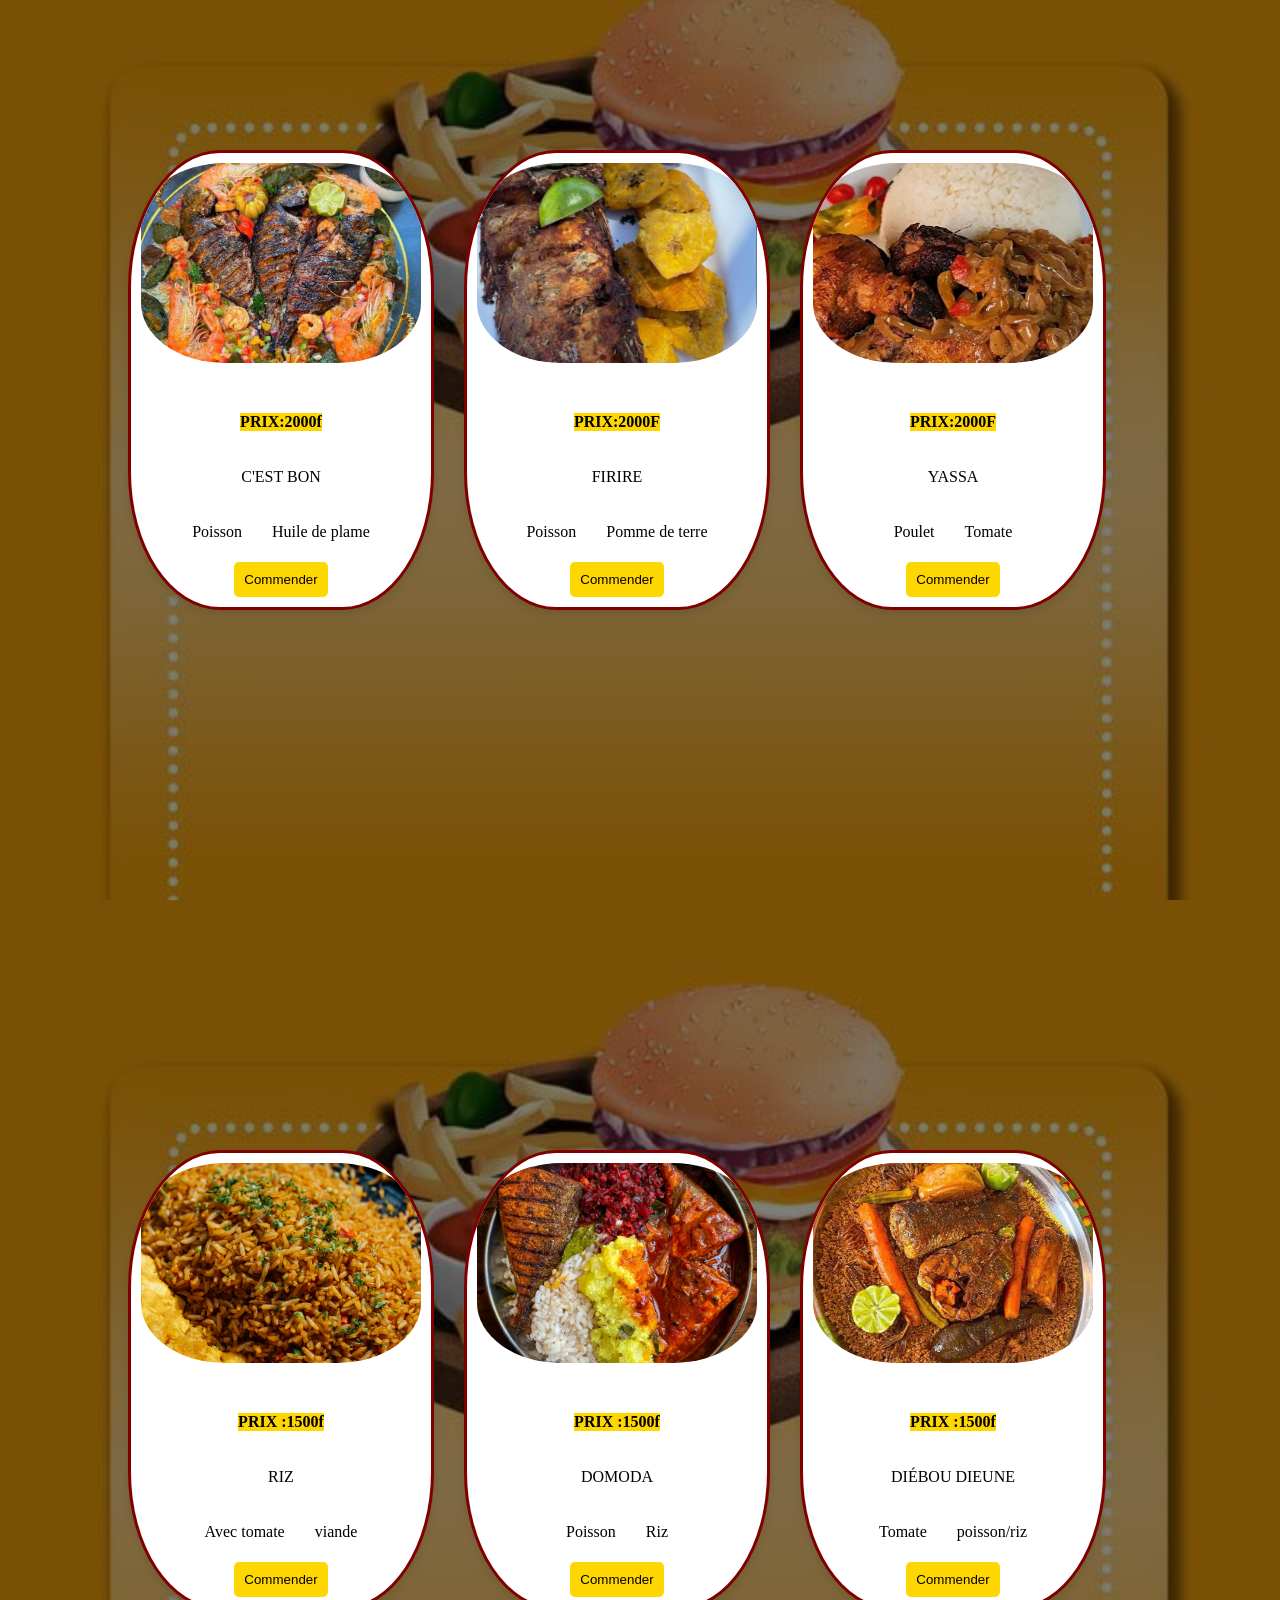
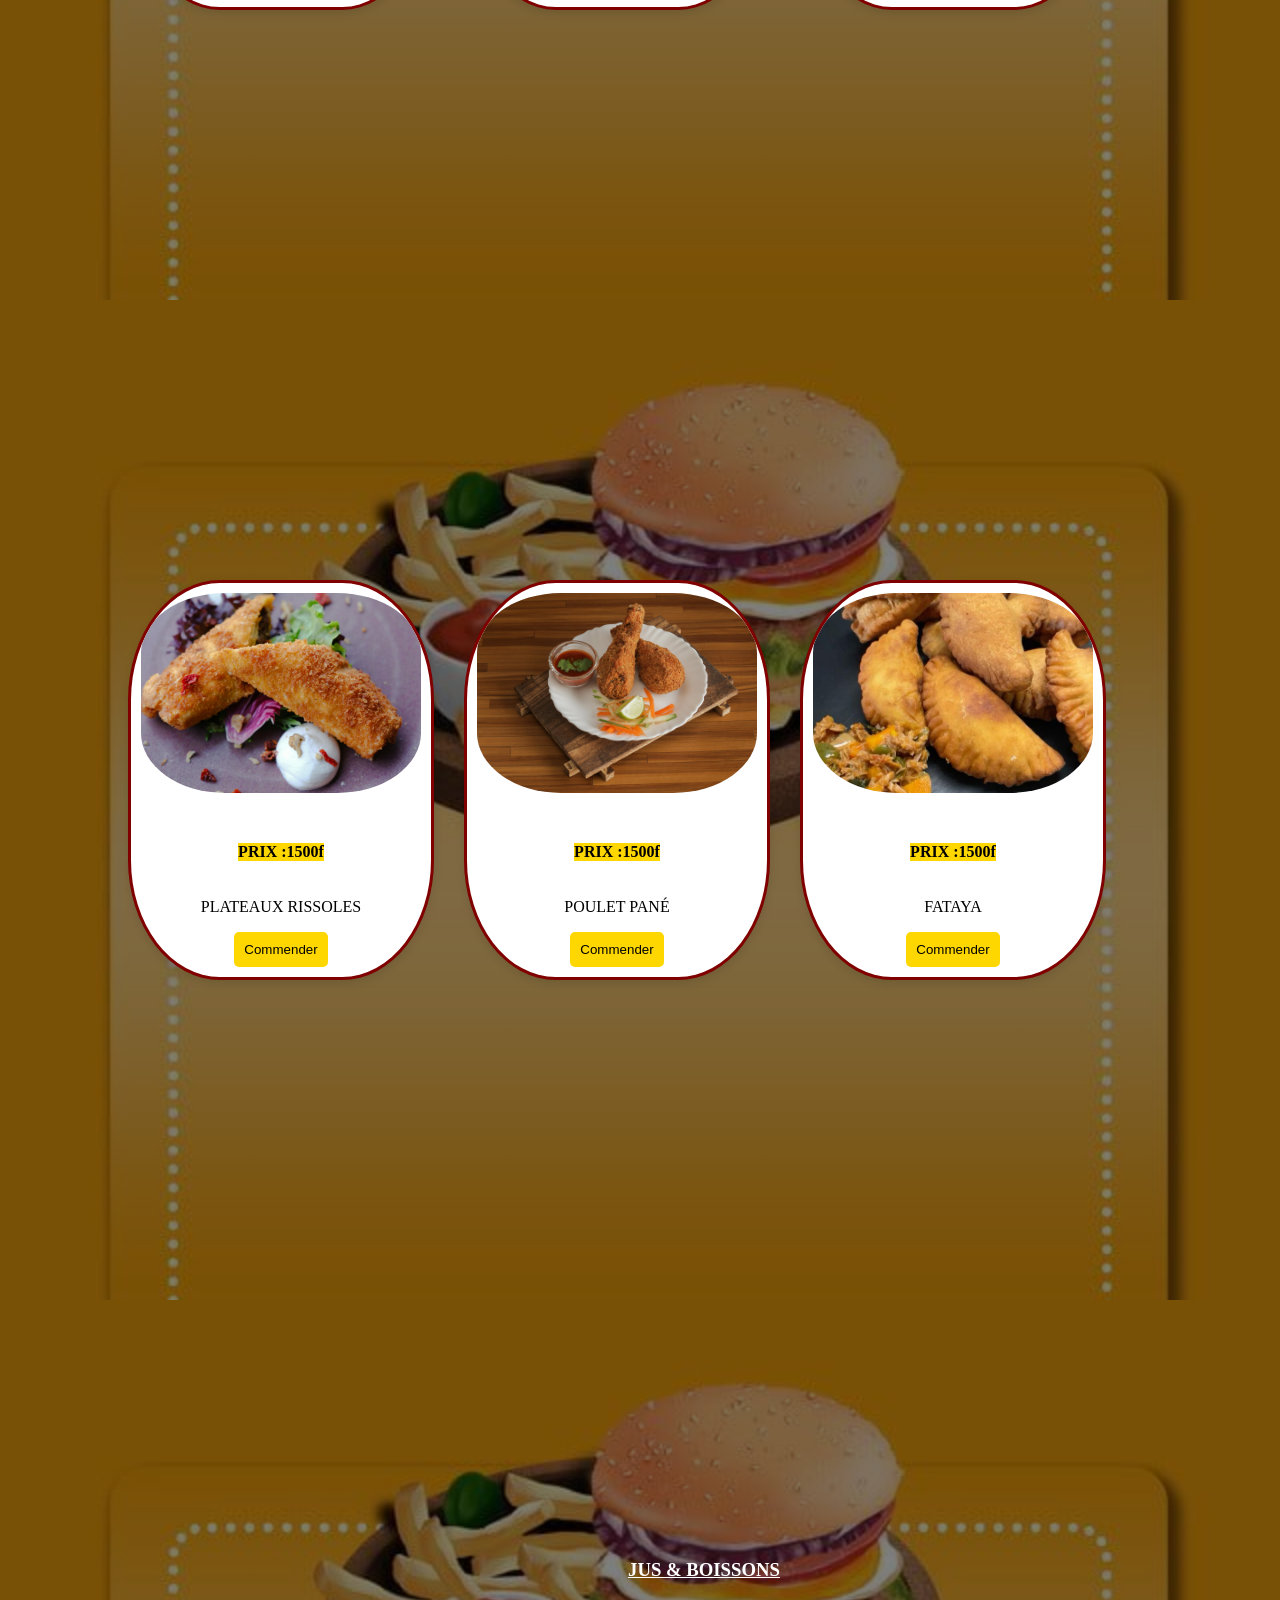
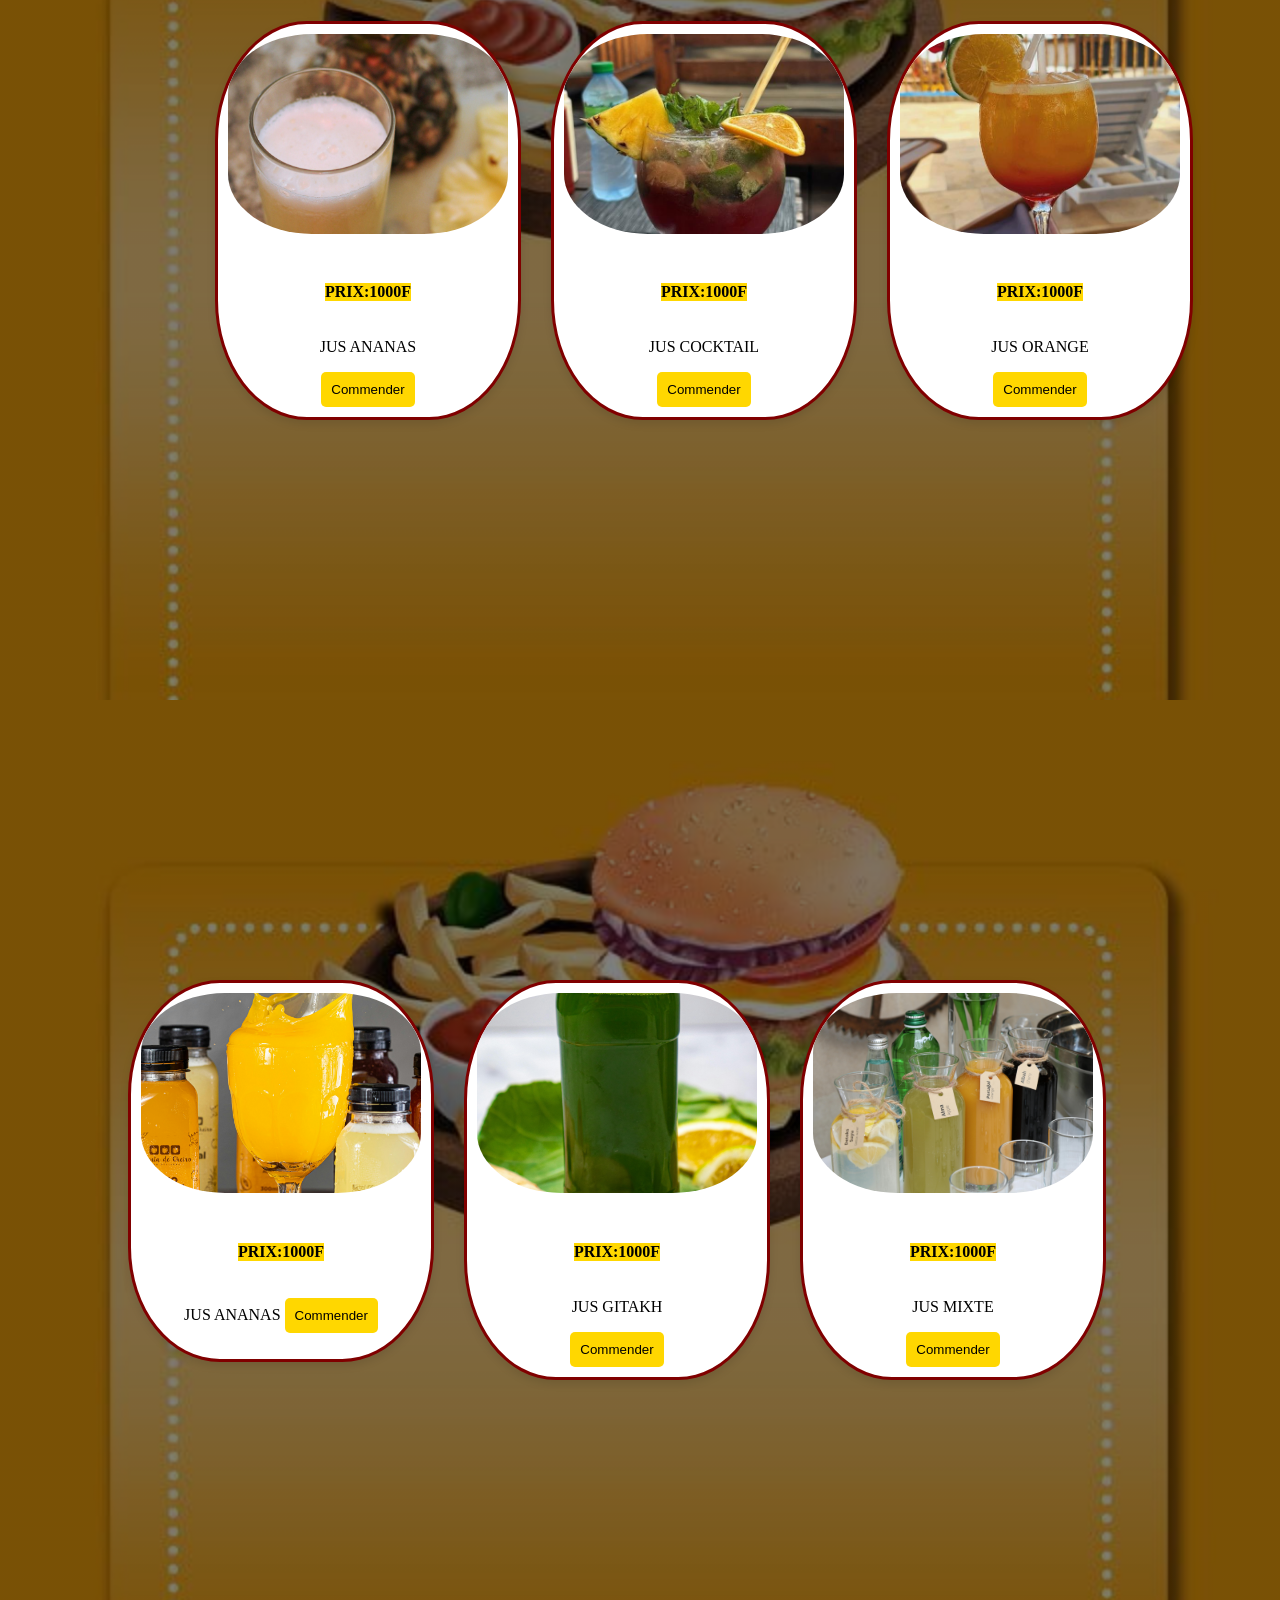
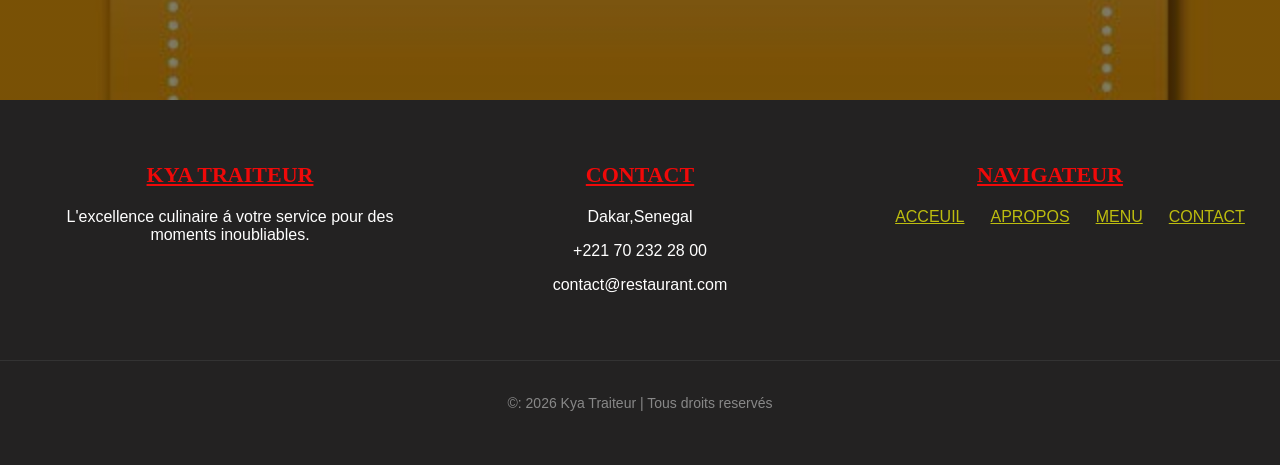
<file: MENU.html>
<!DOCTYPE html>
<html lang="en">
<head>
    <meta charset="UTF-8">
    <meta name="viewport" content="width=device-width, initial-scale=1.0">
    <title>menu</title>
     <link rel="stylesheet" href="style.css">
    
</head>
<body>
     <header id="menu">  
        <img class="monlogo" src="logo.jpeg" alt="">
        <nav>
            <ul>
                <li><a href="index.html">ACCEUIL</a></li>
                <li><a href="APROPOS.html">ÁPROPOS</a></li>
                <li><a href="MENU.html">MENU</a></li>
                <li><a href="CONTACT.html">CONTACT</a></li>
            </ul>
        </nav>
    </header>
     <section class="platsucrée">
        <div class="menu">
             <h3>NOS DESSERT</h3>
  <div class="cards">
    <img src="sucr1.jpeg" alt="">
    <h4>PRIX:1000F </h4>
    <p>GÂTEAU AU CHOCOLAT </p>
    <ul>
        <li>Chocolat </li>
        <li>Banana</li>
        <li>Farine</li>
        <li>Oeuf</li>
    </ul>
    <button>Commender</button>
  </div>
  <div class="cards">
        <img src="sucre2.jpeg" alt="">
         <h4> PRIX:1000F </h4>
    <p>DÉLICIEUX PART DE GÂTEAU</p>
    <ul>
        <li>beurre</li>
        <li>miel</li>
        <li>Farine</li>
        <li>Oeuf</li>
    </ul>
     <button>Commender</button>
    
  </div>
  <div class="cards">
        <img src="sucree3.jpeg" alt="">
        <h4>PRIX:1000F</h4>
    <p>DÉLICIEUX CRÊPE</p>
    <ul>
        <li>Chocolat </li>
         <li>Farine</li>
        <li>Oeuf</li>
    </ul>
     <button>Commender</button>
     </div>
     </div>
 </section>
 <section class="platsalée">
        <div class="menu-sale">
             <h3> VENEZ GOÛTER NOS SALÉS</h3>
  <div class="cards">
    <img src="photo14.jpg" alt="">
    <h4>PRIX:1500F</h4>
    <p>DÉLICIEUX BURGER</p>
    <ul>
        <li>salade</li>
        <li>Farine</li>
        <li>ingrediens</li>
    </ul>
 <button>Commender</button>
  </div>
  <div class="cards">
        <img src="photo22.jpg" alt="">
         <h4> PRIX:1500F </h4>
    <p>APPÉTISSANT</p>
    <ul>
        <li>fruite</li>
        <li>viande</li>
        <li>Oeuf</li>
    </ul>
     <button >Commender</button>
    
  </div>
  <div class="cards">
        <img src="photo3.jpg" alt="">
        <h4>PRIX:1500F</h4>
    <p>DÉLICIEUX POULET</p>
    <ul>
        <li>salade</li>
         <li>tomate</li>
        <li>ingrediens</li>
    </ul>
     <button>Commender</button>
     </div>
     </div>
 </section>
  <section class="platsalée">
        <div class="menu-salee">
            
  <div class="cards">
    <img src="photo1.jpg" alt="">
    <h4>PRIX:2500F</h4>
    <p>A BASE DE PATATE</p>
    <ul>
        <li>viande</li>
        <li>pomme de terre</li>
       
    </ul>
     <button>Commender</button>
  </div>
  <div class="cards">
        <img src="photo12.jpg" alt="">
         <h4>PRIX:2500F</h4>
    <p>APPÉTISSANT</p>
    <ul>
        <li>vitamine </li>

    </ul>
     <button >Commender</button>
    
  </div>
  <div class="cards">
        <img src="photo17.jpg" alt="">
        <h4>PRIX:2500F</h4>
    <p>A BASSE DE VIANDE</p>
    <ul>
        <li>viande</li>
         <li>oeuf</li>
      
    </ul>
     <button >ommender</button>
     </div>
     </div>
 </section>
         <section class="platsalée">
        <div class="menu-salee">
            
  <div class="cards">
    <img src="plat3.jpeg" alt="">
    <h4>PRIX:2000f</h4>
    <p>C'EST BON</p>
    <ul>
        <li>Poisson</li>
        <li>Huile de plame</li>
       
    </ul>
     <button >Commender</button>
  </div>
  <div class="cards">
        <img src="plat2.jpeg" alt="">
         <h4>PRIX:2000F</h4>
    <p>FIRIRE</p>
    <ul>
        <li>Poisson</li> 
         <li>Pomme de terre</li> 
 </ul>
     <button>Commender</button>
    
  </div>
  <div class="cards">
        <img src="plat1.jpeg" alt="">
        <h4>PRIX:2000F</h4>
    <p>YASSA</p>
    <ul>
        <li>Poulet</li>
         <li>Tomate</li>
        </ul>
     <button >Commender</button>
     </div>
     
 </section>
  <section class="platsalée">
        <div class="menu-salee">
            
  <div class="cards">
    <img src="photo21.jpg" alt="">
    <h4>PRIX :1500f</h4>
    <p>RIZ</p>
    <ul>
        <li>Avec tomate</li>
        <li>viande</li>
       
    </ul>
     <button >Commender</button>
  </div>
  <div class="cards">
        <img src="photo8.jpg" alt="">
         <h4> PRIX :1500f</h4>
    <p>DOMODA</p>
    <ul>
        <li>Poisson </li>
        <li>Riz</li> 
    </ul>
     <button>Commender</button>
    
  </div>
  <div class="cards">
        <img src="diep1.jpeg" alt="">
        <h4>PRIX :1500f</h4>
    <p>DIÉBOU DIEUNE</p>
    <ul>
        <li>Tomate</li>
         <li>poisson/riz</li>
       </ul>
  <button>Commender</button>
     </div>
     </section>
  <section class="platsalée">
        <div class="menu-salee">
            
  <div class="cards">
    <img src="phto9.jpg" alt="">
    <h4>PRIX :1500f</h4>
    <p> PLATEAUX RISSOLES</p>
       <button >Commender</button>
  </div>
  <div class="cards">
        <img src="photo19.jpg" alt="">
         <h4> PRIX :1500f</h4>
    <p>POULET PANÉ</p>
   
     <button >Commender</button>
    
  </div>
  <div class="cards">
        <img src="sall1.jpeg" alt="">
        <h4>PRIX :1500f</h4>
    <p>FATAYA</p>
     <button>Commender</button>
     </div>
 </section>
  <section class="platsalée">
        <div class="menu-salee">
             <h3>JUS & BOISSONS</h3>
  <div class="cards">
    <img src="photo5.jpg" alt="">
    <h4>PRIX:1000F </h4>
    <p>JUS ANANAS</p>
     <button>Commender</button>
  </div>
  <div class="cards">
        <img src="jus2.jpeg" alt="">
         <h4> PRIX:1000F </h4>
    <p> JUS COCKTAIL</p>
     <button >Commender</button>
     </div>
  <div class="cards">
        <img src="jus1.jpeg" alt="">
        <h4>PRIX:1000F</h4>
    <p>JUS ORANGE</p>
     <button>Commender</button>
     </div>
 </section>
  <section class="platsalée">
        <div class="menu-salee">
            
  <div class="cards">
    <img src="photo6.jpg" alt="">
    <h4>PRIX:1000F </h4>
    <p> JUS ANANAS 
        <button>Commender</button>
  </div>
  <div class="cards">
        <img src="photo2.jpg" alt="">
         <h4> PRIX:1000F </h4>
    <p>JUS GITAKH</p>
     <button >Commender</button>
     </div>
  <div class="cards">
        <img src="photo10.jpg" alt="">
        <h4>PRIX:1000F</h4>
    <p>JUS MIXTE</p>
  <button>Commender</button>
     </div>
     
     </div>
 </section>
  <footer class="footer">
        <div class="footer-container">
            <div class="footer-info">
            <h3>kya traiteur</h3>
            <p>L'excellence culinaire á votre service pour des moments inoubliables.</p>
            </div>
            <div class="footer-info">
            <h3>Contact</h3>
            <p>Dakar,Senegal</p>
            <p>+221 70 232 28 00</p>
            <p>contact@restaurant.com</p>
         </div>
         <div class="footer-info">
            <h3>Navigateur</h3>
            <ul class="footer-links">
                <li><a href="index.html">ACCEUIL</a></li>
                <li><a href="APROPOS.html">APROPOS</a></li>
                <li><a href="MENU.html">MENU</a></li>
                <li><a href="CONTACT.html">CONTACT</a></li>
             </ul>
         </div>
            </div>
        <div class="footer-bottom">
            <p>&copy: 2026 Kya Traiteur | Tous droits reservés</p>
        </div>
 </footer>
 
</body>
</html>
</file>
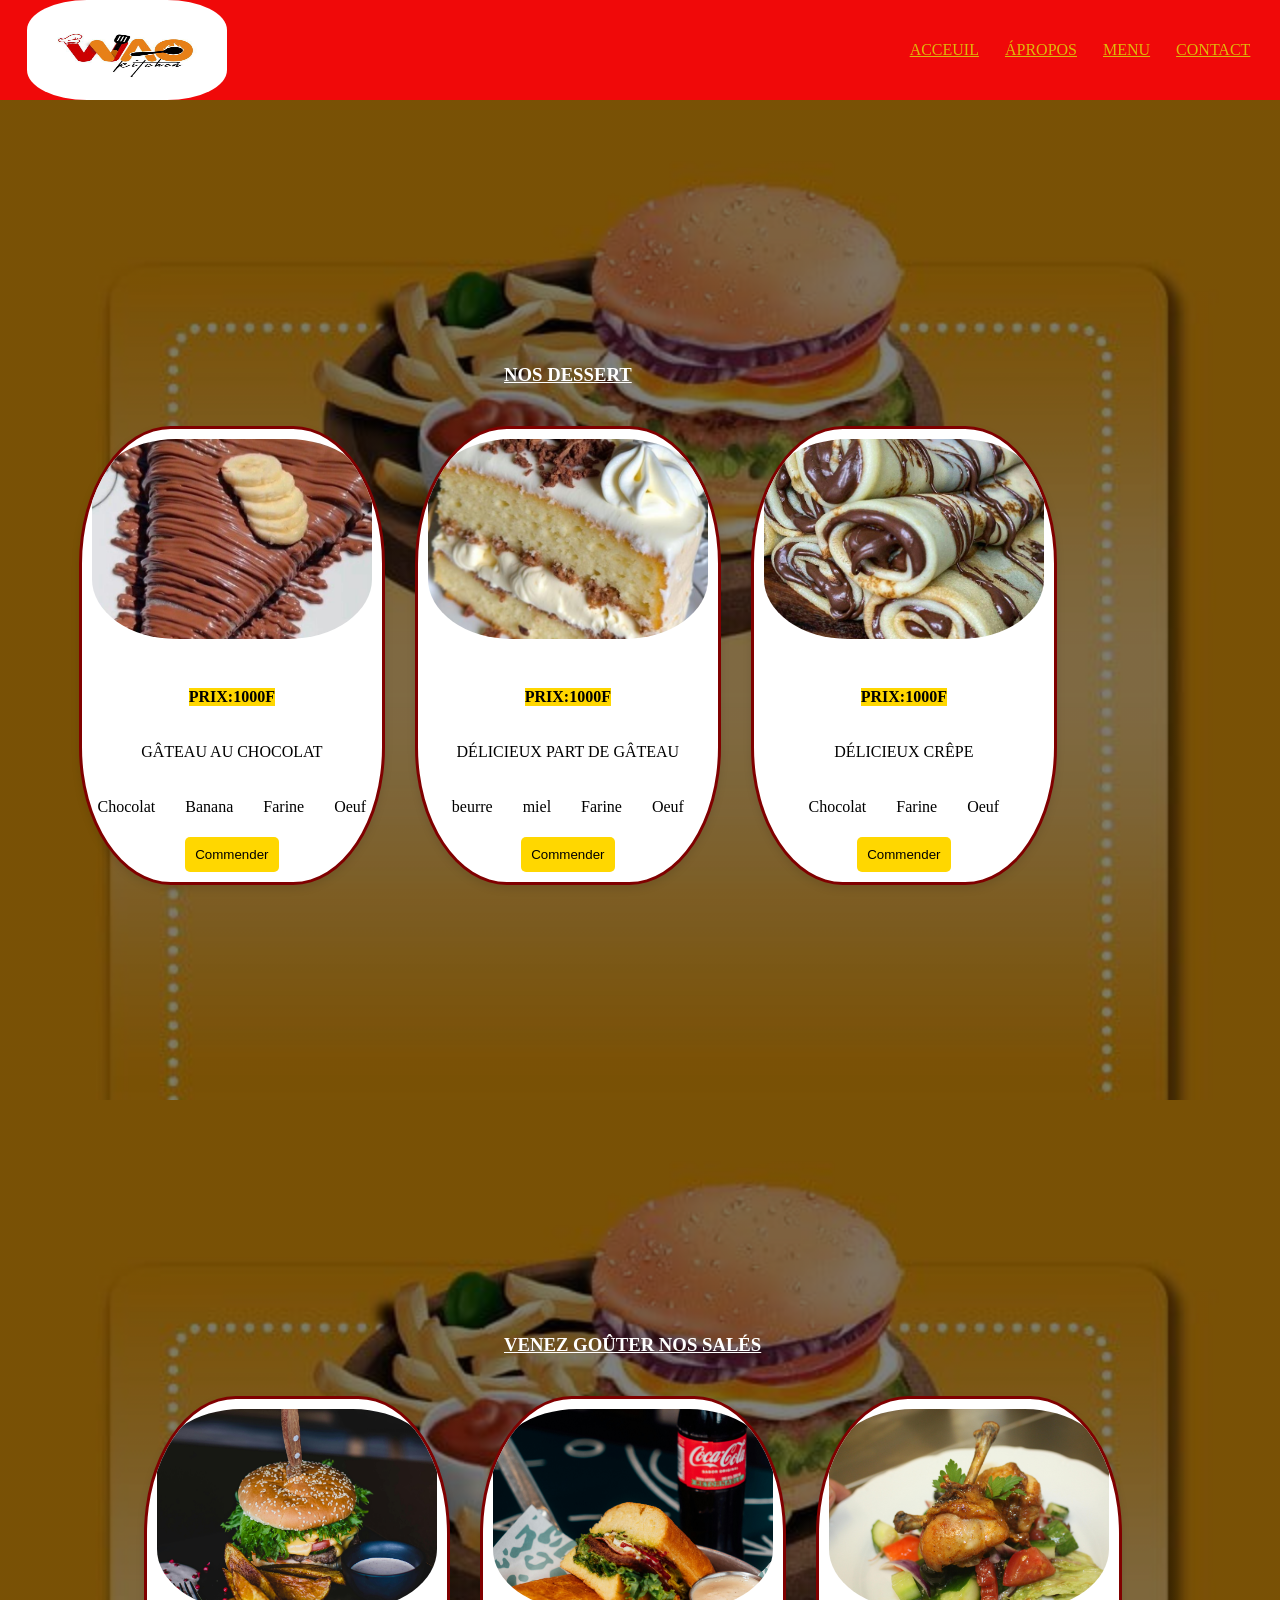
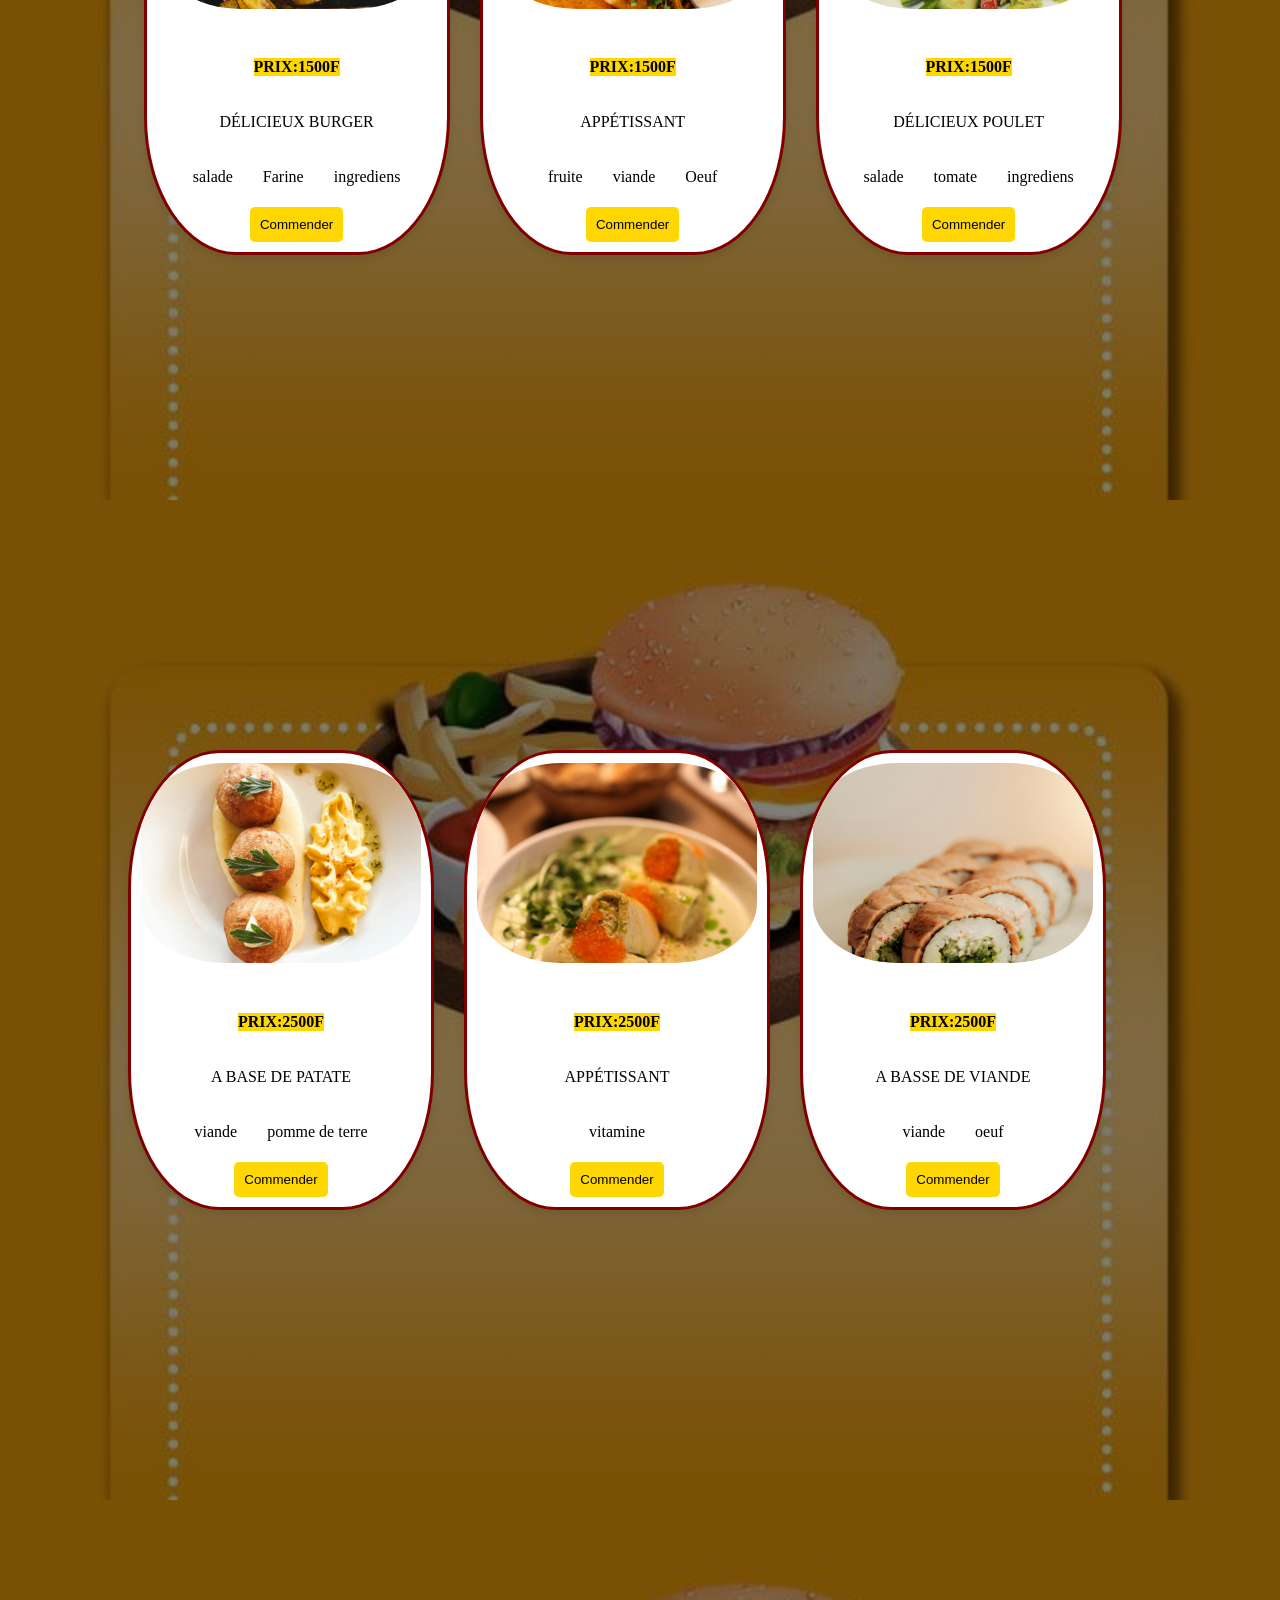
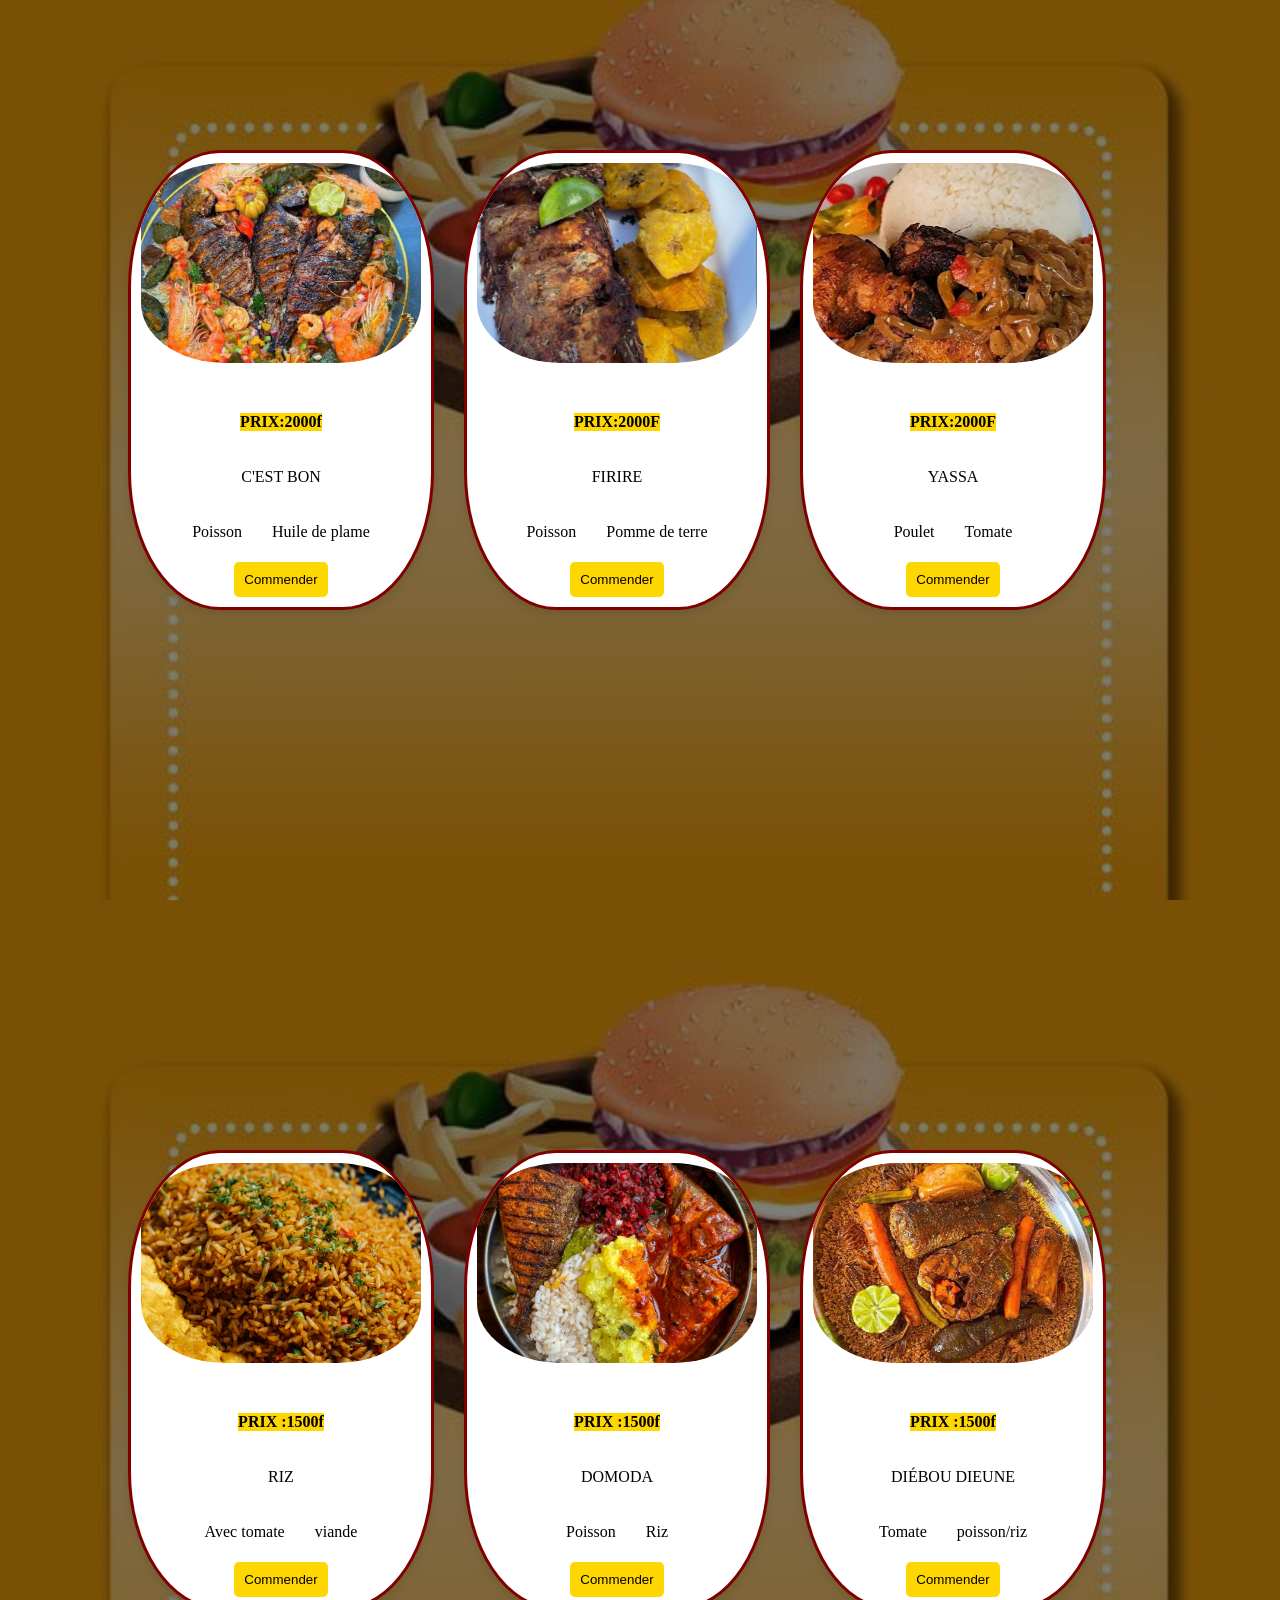
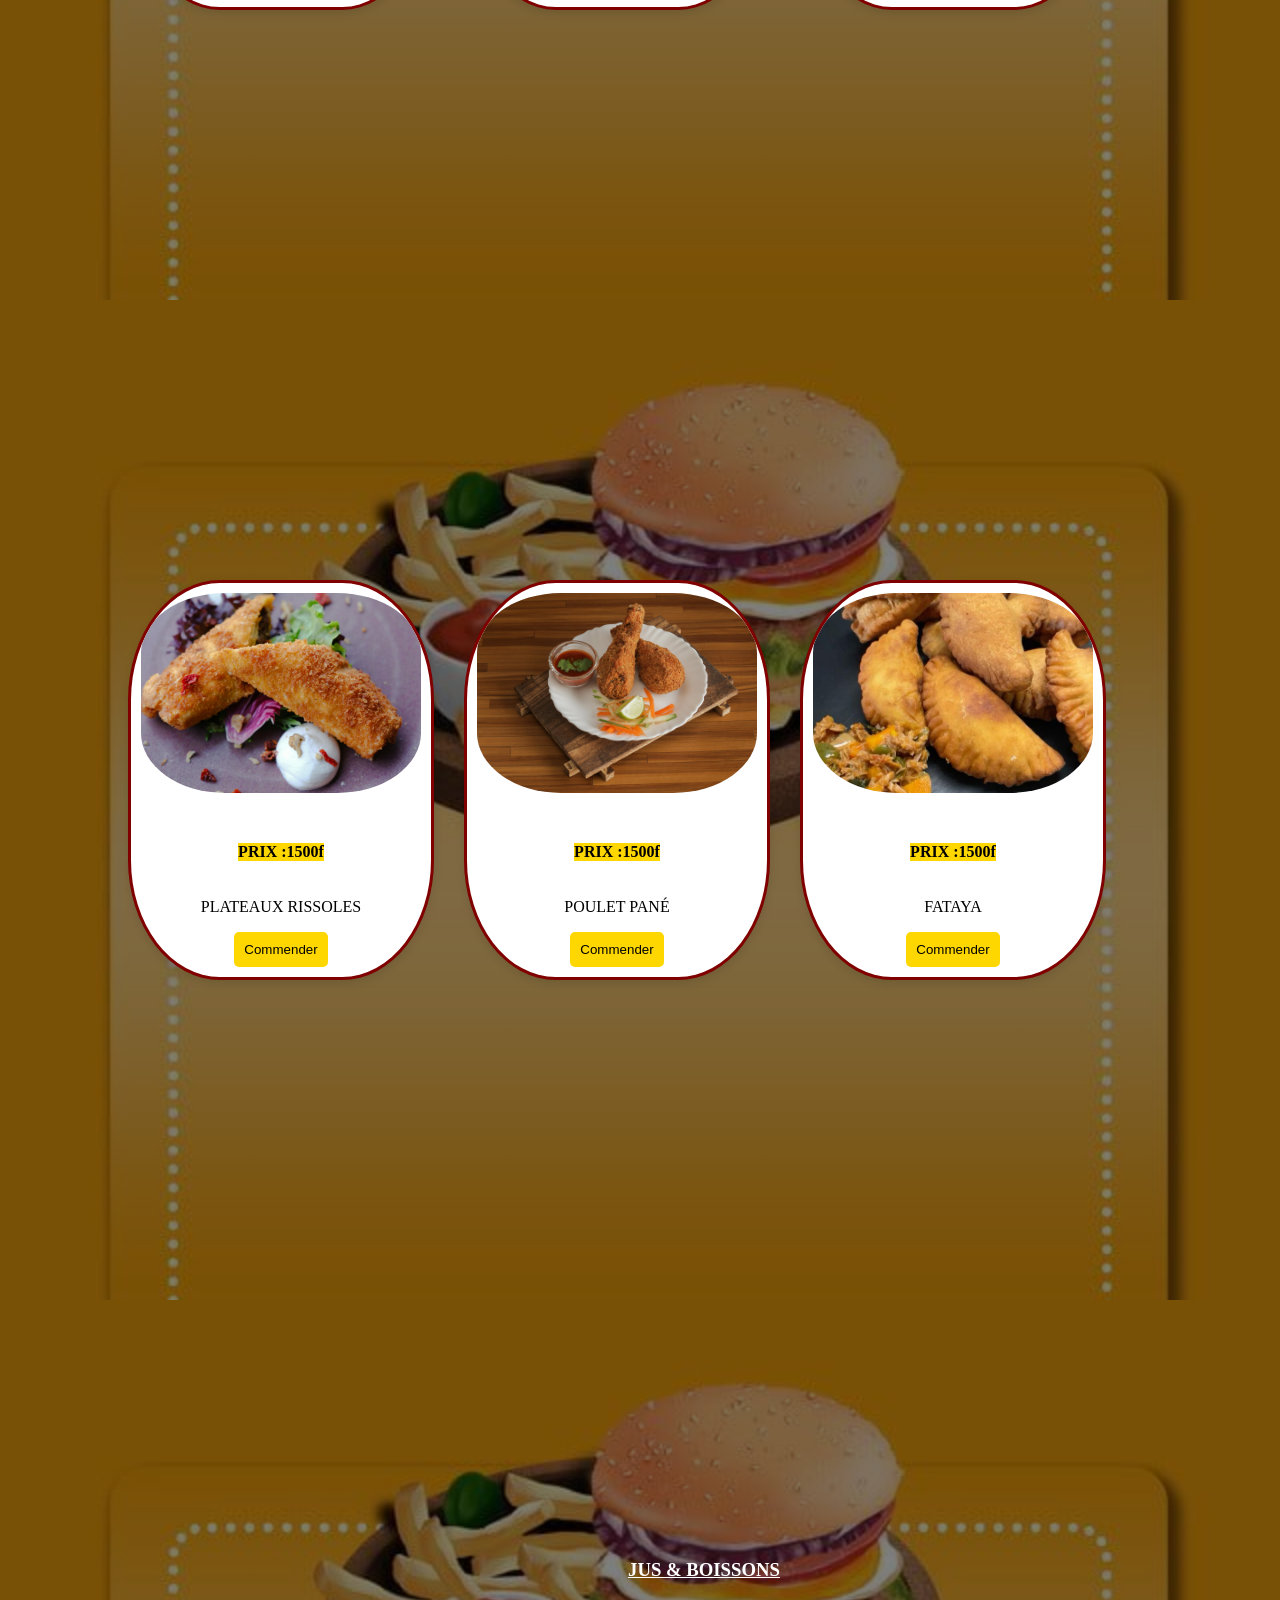
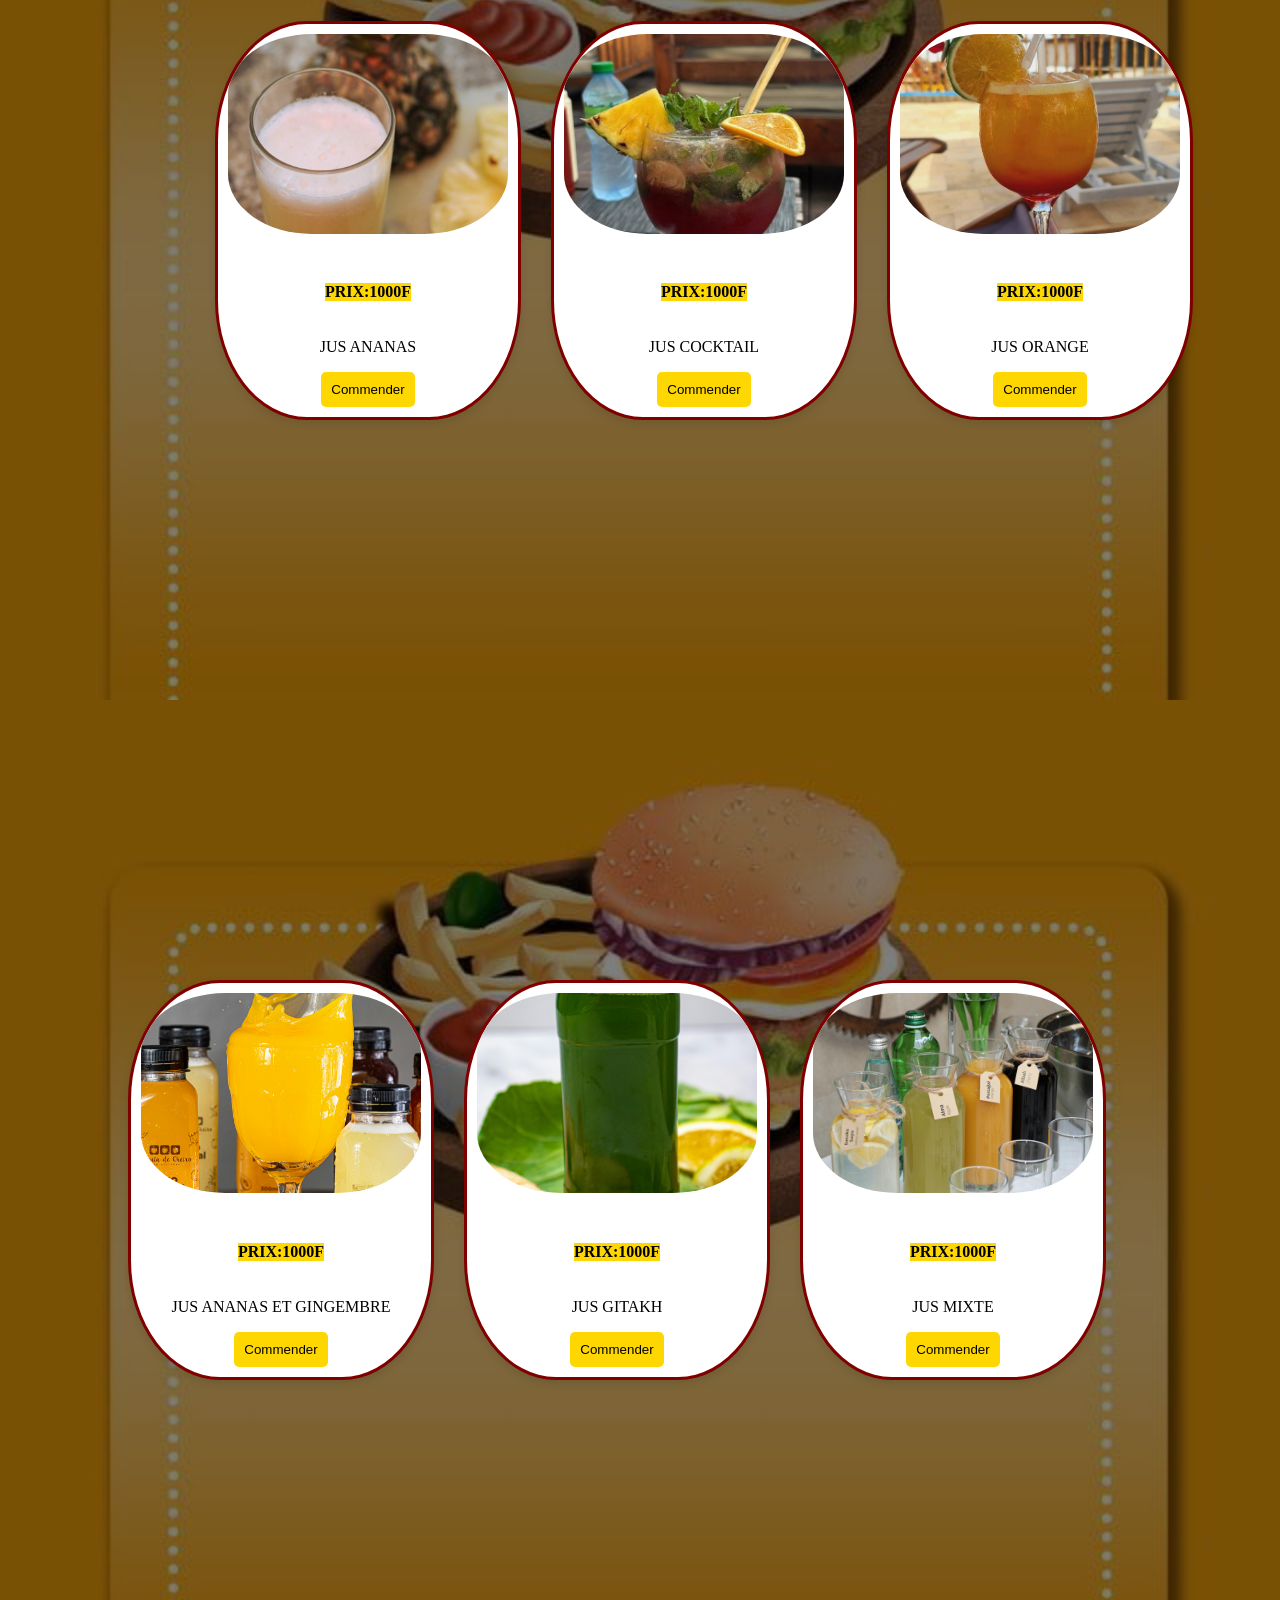
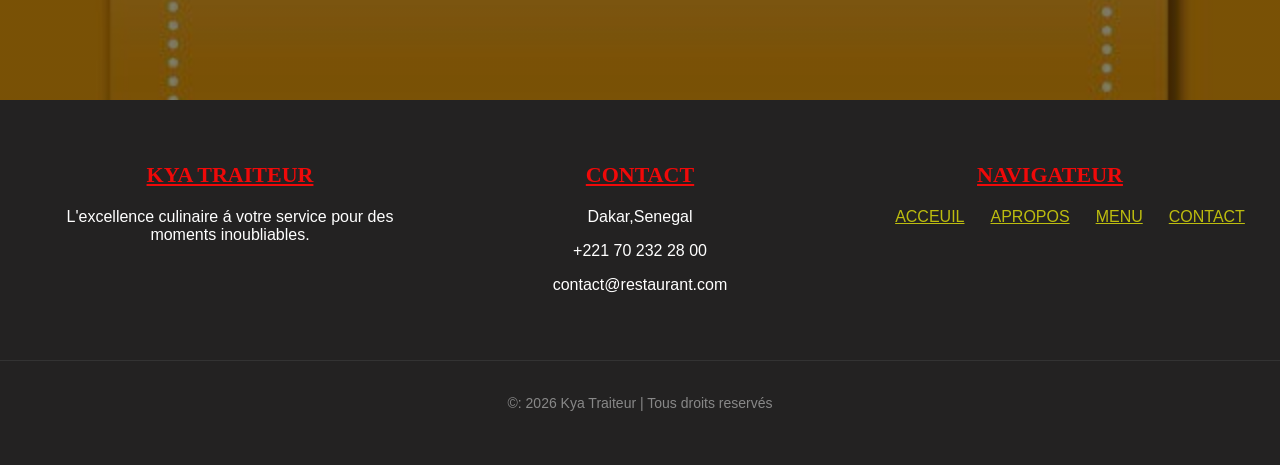
<file: menu.html>
<!DOCTYPE html>
<html lang="en">
<head>
    <meta charset="UTF-8">
    <meta name="viewport" content="width=device-width, initial-scale=1.0">
    <title>menu</title>
     <link rel="stylesheet" href="style.css">
    
</head>
<body>
     <header id="menu">  
        <img class="monlogo" src="logo.jpeg" alt="">
        <nav>
            <ul>
                <li><a href="SITE.html">ACCEUIL</a></li>
                <li><a href="APROPOS.html">ÁPROPOS</a></li>
                <li><a href="MENU.html">MENU</a></li>
                <li><a href="CONTACT.html">CONTACT</a></li>
            </ul>
        </nav>
    </header>
     <section class="platsucrée">
        <div class="menu">
             <h3>NOS DESSERT</h3>
  <div class="cards">
    <img src="sucr1.jpeg" alt="">
    <h4>PRIX:1000F </h4>
    <p>GÂTEAU AU CHOCOLAT </p>
    <ul>
        <li>Chocolat </li>
        <li>Banana</li>
        <li>Farine</li>
        <li>Oeuf</li>
    </ul>
    <button class="but" onclick="confirmercommende()">Commender</button>
  </div>
  <div class="cards">
        <img src="sucre2.jpeg" alt="">
         <h4> PRIX:1000F </h4>
    <p>DÉLICIEUX PART DE GÂTEAU</p>
    <ul>
        <li>beurre</li>
        <li>miel</li>
        <li>Farine</li>
        <li>Oeuf</li>
    </ul>
     <button class="but" onclick="confirmercommende()">Commender</button>
    
  </div>
  <div class="cards">
        <img src="sucree3.jpeg" alt="">
        <h4>PRIX:1000F</h4>
    <p>DÉLICIEUX CRÊPE</p>
    <ul>
        <li>Chocolat </li>
         <li>Farine</li>
        <li>Oeuf</li>
    </ul>
     <button class="but" onclick="confirmercommende()">Commender</button>
     </div>
     </div>
 </section>
 <section class="platsalée">
        <div class="menu-sale">
             <h3> VENEZ GOÛTER NOS SALÉS</h3>
  <div class="cards">
    <img src="photo14.jpg" alt="">
    <h4>PRIX:1500F</h4>
    <p>DÉLICIEUX BURGER</p>
    <ul>
        <li>salade</li>
        <li>Farine</li>
        <li>ingrediens</li>
    </ul>
 <button class="but" onclick="confirmercommende()">Commender</button>
  </div>
  <div class="cards">
        <img src="photo22.jpg" alt="">
         <h4> PRIX:1500F </h4>
    <p>APPÉTISSANT</p>
    <ul>
        <li>fruite</li>
        <li>viande</li>
        <li>Oeuf</li>
    </ul>
     <button class="but" onclick="confirmercommende()">Commender</button>
    
  </div>
  <div class="cards">
        <img src="photo3.jpg" alt="">
        <h4>PRIX:1500F</h4>
    <p>DÉLICIEUX POULET</p>
    <ul>
        <li>salade</li>
         <li>tomate</li>
        <li>ingrediens</li>
    </ul>
     <button class="but" onclick="confirmercommende()">Commender</button>
     </div>
     </div>
 </section>
  <section class="platsalée">
        <div class="menu-salee">
            
  <div class="cards">
    <img src="photo1.jpg" alt="">
    <h4>PRIX:2500F</h4>
    <p>A BASE DE PATATE</p>
    <ul>
        <li>viande</li>
        <li>pomme de terre</li>
       
    </ul>
     <button class="but" onclick="confirmercommende()">Commender</button>
  </div>
  <div class="cards">
        <img src="photo12.jpg" alt="">
         <h4>PRIX:2500F</h4>
    <p>APPÉTISSANT</p>
    <ul>
        <li>vitamine </li>

    </ul>
     <button class="but" onclick="confirmercommende()">Commender</button>
    
  </div>
  <div class="cards">
        <img src="photo17.jpg" alt="">
        <h4>PRIX:2500F</h4>
    <p>A BASSE DE VIANDE</p>
    <ul>
        <li>viande</li>
         <li>oeuf</li>
      
    </ul>
     <button class="but" onclick="confirmercommende()">Commender</button>
     </div>
     </div>
 </section>
         <section class="platsalée">
        <div class="menu-salee">
            
  <div class="cards">
    <img src="plat3.jpeg" alt="">
    <h4>PRIX:2000f</h4>
    <p>C'EST BON</p>
    <ul>
        <li>Poisson</li>
        <li>Huile de plame</li>
       
    </ul>
     <button class="but" onclick="confirmercommende()">Commender</button>
  </div>
  <div class="cards">
        <img src="plat2.jpeg" alt="">
         <h4>PRIX:2000F</h4>
    <p>FIRIRE</p>
    <ul>
        <li>Poisson</li> 
         <li>Pomme de terre</li> 
 </ul>
     <button class="but" onclick="confirmercommende()">Commender</button>
    
  </div>
  <div class="cards">
        <img src="plat1.jpeg" alt="">
        <h4>PRIX:2000F</h4>
    <p>YASSA</p>
    <ul>
        <li>Poulet</li>
         <li>Tomate</li>
        </ul>
     <button class="but" onclick="confirmercommende()">Commender</button>
     </div>
     
 </section>
  <section class="platsalée">
        <div class="menu-salee">
            
  <div class="cards">
    <img src="photo21.jpg" alt="">
    <h4>PRIX :1500f</h4>
    <p>RIZ</p>
    <ul>
        <li>Avec tomate</li>
        <li>viande</li>
       
    </ul>
     <button class="but" onclick="confirmercommende()">Commender</button>
  </div>
  <div class="cards">
        <img src="photo8.jpg" alt="">
         <h4> PRIX :1500f</h4>
    <p>DOMODA</p>
    <ul>
        <li>Poisson </li>
        <li>Riz</li> 
    </ul>
     <button class="but" onclick="confirmercommende()">Commender</button>
    
  </div>
  <div class="cards">
        <img src="diep1.jpeg" alt="">
        <h4>PRIX :1500f</h4>
    <p>DIÉBOU DIEUNE</p>
    <ul>
        <li>Tomate</li>
         <li>poisson/riz</li>
       </ul>
  <button class="but" onclick="confirmercommende()">Commender</button>
     </div>
     </section>
  <section class="platsalée">
        <div class="menu-salee">
            
  <div class="cards">
    <img src="phto9.jpg" alt="">
    <h4>PRIX :1500f</h4>
    <p> PLATEAUX RISSOLES</p>
       <button class="but" onclick="confirmercommende()">Commender</button>
  </div>
  <div class="cards">
        <img src="photo19.jpg" alt="">
         <h4> PRIX :1500f</h4>
    <p>POULET PANÉ</p>
   
     <button class="but" onclick="confirmercommende()">Commender</button>
    
  </div>
  <div class="cards">
        <img src="sall1.jpeg" alt="">
        <h4>PRIX :1500f</h4>
    <p>FATAYA</p>
     <button class="but" onclick="confirmercommende()">Commender</button>
     </div>
 </section>
  <section class="platsalée">
        <div class="menu-salee">
             <h3>JUS & BOISSONS</h3>
  <div class="cards">
    <img src="photo5.jpg" alt="">
    <h4>PRIX:1000F </h4>
    <p>JUS ANANAS</p>
     <button class="but" onclick="confirmercommende()">Commender</button>
  </div>
  <div class="cards">
        <img src="jus2.jpeg" alt="">
         <h4> PRIX:1000F </h4>
    <p> JUS COCKTAIL</p>
     <button class="but" onclick="confirmercommende()">Commender</button>
     </div>
  <div class="cards">
        <img src="jus1.jpeg" alt="">
        <h4>PRIX:1000F</h4>
    <p>JUS ORANGE</p>
     <button class="but" onclick="confirmercommende()">Commender</button>
     </div>
 </section>
  <section class="platsalée">
        <div class="menu-salee">
            
  <div class="cards">
    <img src="photo6.jpg" alt="">
    <h4>PRIX:1000F </h4>
    <p> JUS ANANAS ET GINGEMBRE</p>
     <button class="but" onclick="confirmercommende()">Commender</button>
  </div>
  <div class="cards">
        <img src="photo2.jpg" alt="">
         <h4> PRIX:1000F </h4>
    <p>JUS GITAKH</p>
     <button class="but" onclick="confirmercommende()">Commender</button>
     </div>
  <div class="cards">
        <img src="photo10.jpg" alt="">
        <h4>PRIX:1000F</h4>
    <p>JUS MIXTE</p>
  <button class="but" onclick="confirmercommende()">Commender</button>
     </div>
     
     </div>
 </section>
  <footer class="footer">
        <div class="footer-container">
            <div class="footer-info">
            <h3>kya traiteur</h3>
            <p>L'excellence culinaire á votre service pour des moments inoubliables.</p>
            </div>
            <div class="footer-info">
            <h3>Contact</h3>
            <p>Dakar,Senegal</p>
            <p>+221 70 232 28 00</p>
            <p>contact@restaurant.com</p>
         </div>
         <div class="footer-info">
            <h3>Navigateur</h3>
            <ul class="footer-links">
                <li><a href="SITE.html">ACCEUIL</a></li>
                <li><a href="APROPOS.html">APROPOS</a></li>
                <li><a href="MENU.html">MENU</a></li>
                <li><a href="CONTACT.html">CONTACT</a></li>
             </ul>
         </div>
            </div>
        <div class="footer-bottom">
            <p>&copy: 2026 Kya Traiteur | Tous droits reservés</p>
        </div>
 </footer>
 

  <script>
    function confirmercommende(){
            alert("veuillez remplir vos informations😊");
    window.location.href = "CONTACT.HTML";}
  </script>  
</body>
</html>
</file>
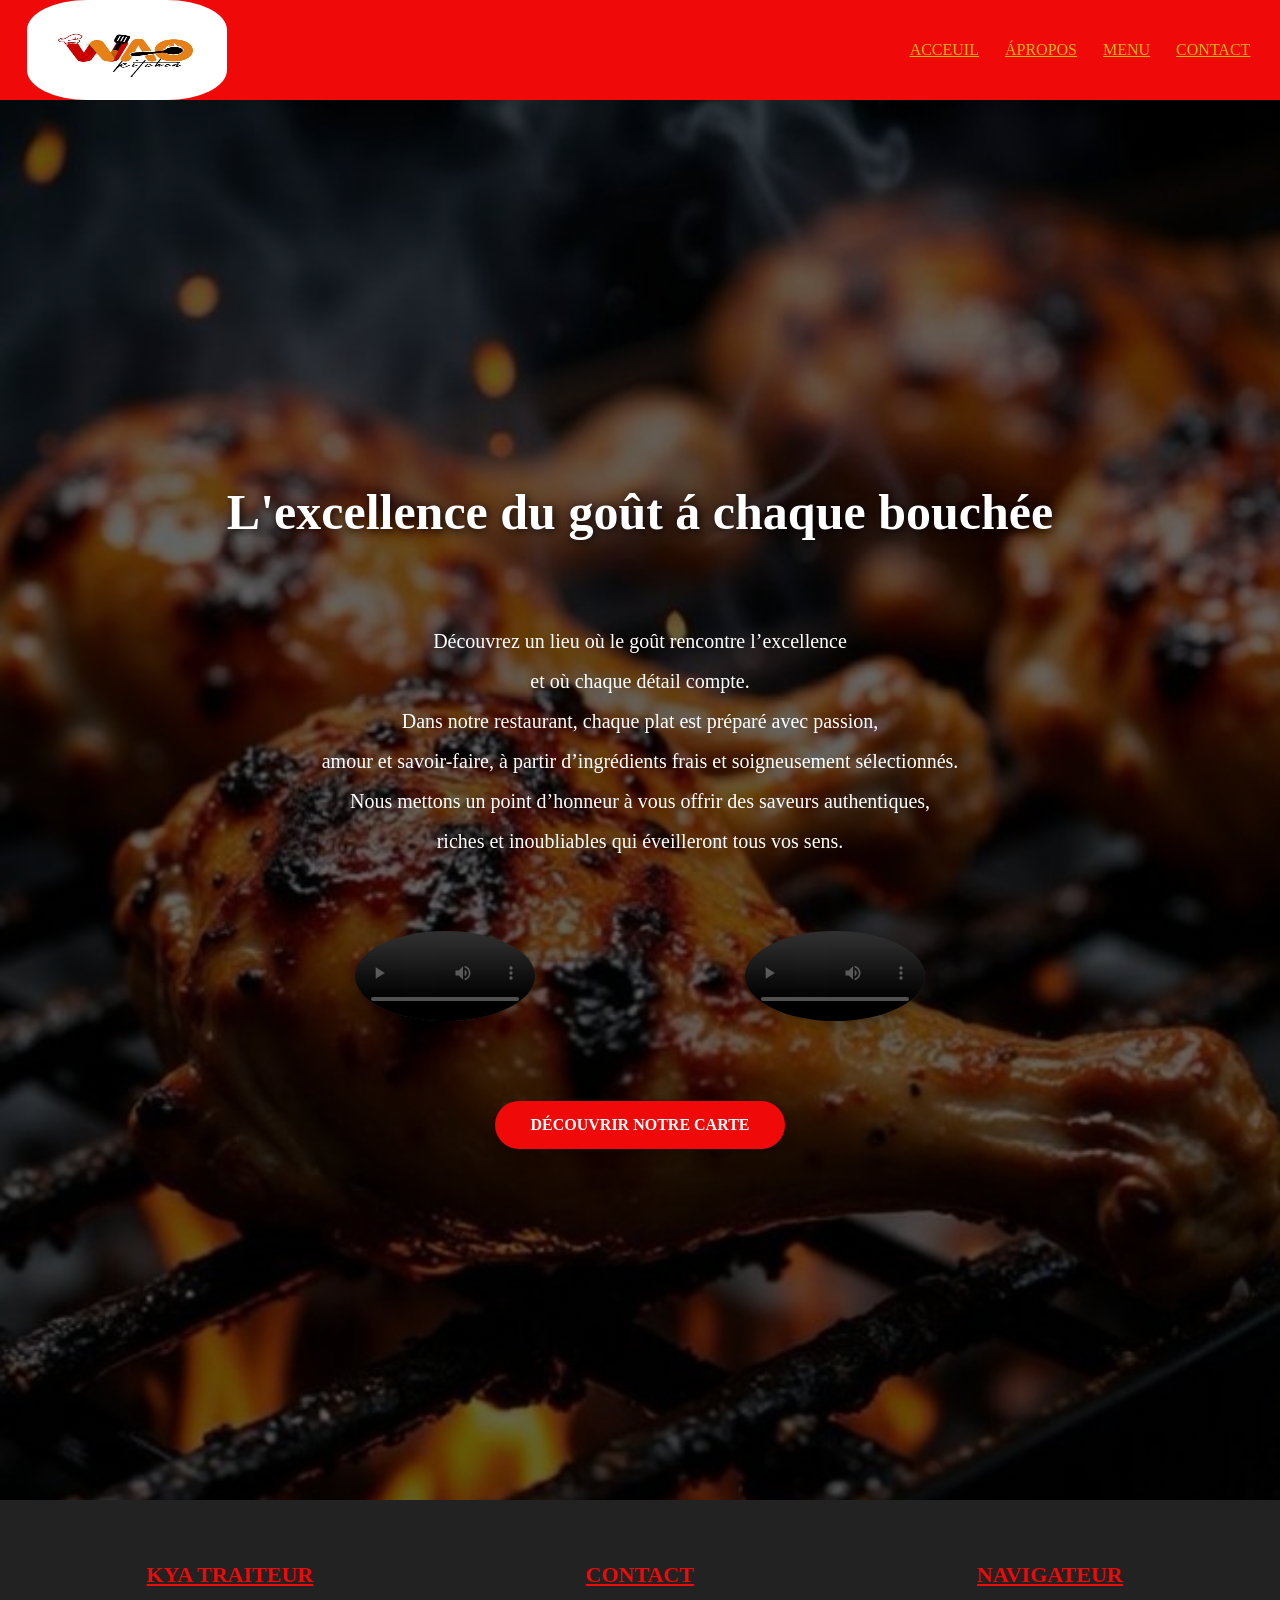
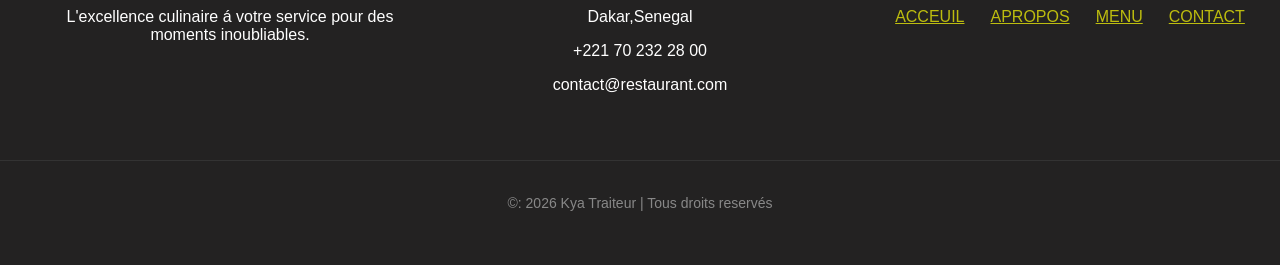
<file: SITE.html>
<!DOCTYPE html>
<html lang="en">
<head>
    <meta charset="UTF-8">
    <meta name="viewport" content="width=device-width, initial-scale=1.0">
    <title>site</title>
    <link rel="stylesheet" href="style.css">
</head>
<body> 
    <header id="acceuil" >
        <img class="monlogo" src="logo.jpeg" alt="">
        <nav>
            <ul>
                <li><a href="SITE.html">ACCEUIL</a></li>
                <li><a href="APROPOS.html">ÁPROPOS</a></li>
                <li><a href="MENU.html">MENU</a></li>
                <li><a href="CONTACT.html">CONTACT</a></li>
            </ul>
        </nav>
    </header>
    <section>
        <div class="font">
            <h1>L'excellence du goût á chaque bouchée</h1>
            <p>Découvrez un lieu où le goût rencontre l’excellence <br>
                et où chaque détail compte. <br>
                Dans notre restaurant, chaque plat est préparé avec passion, <br>
                amour et savoir-faire, à partir d’ingrédients frais et soigneusement sélectionnés. <br>
                Nous mettons un point d’honneur à vous offrir des saveurs authentiques, <br>
                riches et inoubliables qui éveilleront tous vos sens. <br>
               </p>
               <div class="video-container">
                 <video src="video1.mp4" controls></video>
                <video src="video2.mp4" controls></video>
                 
              </div>
               <a href="MENU.html"
                class="btn-menu">DÉCOUVRIR NOTRE CARTE</a>
                 </div>
               
    </section>
 <footer class="footer">
        <div class="footer-container">
            <div class="footer-info">
            <h3>kya traiteur</h3>
            <p>L'excellence culinaire á votre service pour des moments inoubliables.</p>
            </div>
            <div class="footer-info">
            <h3>Contact</h3>
            <p>Dakar,Senegal</p>
            <p>+221 70 232 28 00</p>
            <p>contact@restaurant.com</p>
         </div>
         <div class="footer-info">
            <h3>Navigateur</h3>
            <ul class="footer-links">
                <li><a href="SITE.html">ACCEUIL</a></li>
                <li><a href="APROPOS.html">APROPOS</a></li>
                <li><a href="MENU.html">MENU</a></li>
                <li><a href="CONTACT.html">CONTACT</a></li>
             </ul>
         </div>
            </div>
        <div class="footer-bottom">
            <p>&copy: 2026 Kya Traiteur | Tous droits reservés</p>
        </div>
 </footer>
 


    
</body>
</html>
</file>
<file: style.css>
body{
    margin: 0;
    padding: 0;
    background-color: rgb(254, 252, 245);
    overflow-x: hidden;
    width: 100%;

    
}
header{
    display: flex;
    justify-content: center;
    align-items: center;
    gap: 50%;
    background-color: rgb(240, 9, 9);
    position: sticky;
    top: 0;
    z-index: 1000;/* gere la supperposition */
    
}
.monlogo{
    width: 200px;
    height: 100px;
    border-radius: 30%;
}
ul{
    display: flex;
    justify-content: center;
    align-items: center;
    gap: 20px;
    list-style: none;
}
li a{
    color: rgba(220, 220, 11, 0.831);
    font-size: 10p;
    padding: 3px;
    border-radius: 10px;

}
li a:hover{
    background-color: black;
}
.font{
    background-image: linear-gradient(rgba(0,0,0,0.6),rgba(0,0,0,0.6)),url(photo0.jpeg);/*supperposer une degradé semi transparent au dessus de l'image de fond*/
    background-size: cover; 
    background-position: center;
    color: white;
    justify-content: center;
    align-items: center;;
    min-height:150vh;/* effet plein d'ecran*/ 
    margin: 0;
    padding-bottom: 50px;
    display: flex;
    flex-direction: column;
    text-align: center;
    
}
.font h1{
    text-align: center;
    padding-top: 40px;
    font-size: 50px;
    margin-bottom: 60px;
    text-shadow:  2px 2px 8px rgba(0, 0, 0, 0.8);/* ombre noir poue la lisibilité*/
    }
    .font p{
        max-width: 900px;
        font-size: 20px;
        line-height: 40px;
        margin-bottom: 0;
      
    }
    .video-container{
        display: flex;
        justify-content: center;
        align-items: center;
        gap: 35%;
        padding: 40px 0;
        flex-wrap: wrap;/* pour qu'il soit visible sur autre mobile*/
        margin-top: 30px;
        
    }
    .video-container video{
        width: 30%;
        min-width: 100px;
        border-radius: 50%;
        box-shadow: 0 4px 15px rgb(0, 0, 0 ,0.3);
    }
    .btn-menu{
        display: inline-block;
        margin-top: 40px;
        padding: 15px 35px;
        background-color: #f00909;
        color: white;
        text-decoration: none;
        font-weight: bold;/* met le texte en gras*/
        border-radius: 50px;
        transition: 0.4px;/* duree de l]animation lors de la passage du souris*/
         box-shadow: 0 4px 15px rgba(0, 0, 0, 0.2); /* ajouter une lueur rouge sur le bouton*/
    }
     .btn-menu:hover{
        background-color: white;
        color: #f00909; 
        letter-spacing: 2px;
     }
    h2{
        text-align: center;
    }
    .apropos{
        background-image: url(ph\ app.jpeg);
        background-size: cover;/* l'image couvrira tout l'espace sans ce répeter*/
        width:100%;
        height:800px ;
        color: white;
        font-family: serif;
        margin: 0;
        padding: 200px 0;
       text-align: center;
       background-color: rgba(0, 0, 0, 0.6);
       background-blend-mode: overlay; /* gere le couleur de fond avec d'autre couleur*/
    
       }
       .info{
        background: rgba(0, 0, 0, 0.5);
        border-radius: 15px;
        border:  2px solid #D4A373; /* une couleur dorée*/;
        padding: 40px;
        margin: 40px ;
       }
         
    .info h1{
        font-size: 3rem;/* plus grend qu'on ne voit que lui */
        text-transform: uppercase;/* tout en maj*/
        text-decoration: none;
        text-align: center;
        color:#ffd700;
        text-shadow:  2px 2px 10px rgba(0, 0, 0, 0.8);/* ombre noir poue la lisibilité*/
        letter-spacing: 2px;
    }
    .info h2{
        text-align: center;
        border-bottom: 2px solid #D4A373; /* une couleur dorée*/
        display: inline-block;
        padding-bottom: 5px;
        margin-bottom: 20px;
        
    }
    .info p{
        text-align: center;
        font-size: 1.2rem;
        margin-bottom: 30px;
        margin: 0 auto 20px auto;/* centre le texte et ajoute l'espace en bas*/
    }
    .contact-container{
        display: flex;
        justify-content: center;
        gap: 60px;
    }
    .contact{
     background-image: url(photo00.jpeg);
     background-size: cover;
     color: white;
     justify-content: center;
     align-items: center;
     height: 1000px;
     margin: 0;
     padding: 0;
     display: flex;
     flex-direction: column;
     gap: 60px;
    }
    .contact h1{
        text-align: center;
        margin-top: 20px;
    }
    
    .cont{
        font-size: 20px;
        text-align: center;
        display: flex;
        gap: 30px;
        width: 25%;
        border: 1px solid;
        border-radius: 10px;
        background-color: aliceblue;
        color: black;
        padding: 30px;
        background: rgb(255, 255, 255,0.15);
    }
    input{
        width: 100%;
        padding: 10px;
        margin: 5px 0px;
        background:white;
        color: black;
        box-sizing: border-box;
    }
    label{
         width: 100%;
        padding: 0px;
        margin: 0px;
        text-shadow: 1px 1px 2px rgba(3, 2, 2, 0.8);
    }
    button{
        background-color: gold;
        color: black;
        cursor: pointer;
        border-radius: 5px;
        border: none;
        padding: 10px;
        text-align: center;
        
    }
    form{
        display: flex;
        flex-direction: column;
        height: auto;
        width: 300px;
        
    }
    textarea{
        width: 90%;
        padding: 5px;
        margin: 10px;
         background:white;
        box-sizing: border-box;
    }
    iframe{
        width: 400px;
        height: auto;
    }
    
    .ouvert {
        display: flex;
        justify-content: center;
        align-items: center;
        gap: 30%;
        margin: 10px;
        background-color: rgb(211, 171, 50);
         margin: 0;
         padding: 10px 0;
}
.suivi{
    display: flex;
    justify-content: center;
    align-items: center;
    gap: 20%;
    margin: 0;
    padding: 10px 0;
}
.suivi img{
    width: 30px;
    height: 30px;
}
.platsucrée{
    background: linear-gradient(rgba(0,0,0,0.5),rgba(0,0,0,0.5)),url(photomenu.jpeg);/*supperposer une degradé semi transparent au dessus de l'image de fond*/
    background-size: cover;/* l'image couvrira tout l'espace sans ce répeter*/
    display: flex;
    overflow: hidden;
    align-items: center;
    height: 100vh;
    margin: 0;
    padding: 50px 0;
    width: 100%;
   
}
.menu{
    display: flex;
    justify-content: center;
    align-items: start;
    gap: 30px;
    flex-wrap: wrap;
    margin-top: 30px;
   }
   @media (max-width: 780px){ 
    .menu{
        display: flex;
        flex-direction: column;
        align-items:center ;
    }
   }
h3{
    text-align: center;
    text-decoration: underline;
    margin-bottom: 10px;
    width: 100%;
    font-family:'Lucida Sans';
    color: white;
  }
h4{
      background-color: gold;
}


.cards {
    box-shadow: 0 4px 8px rgba(0, 0, 0, 0.1);/* cree une ombre portée*/
    transition: 0.3s;/* durée animation pour tout les changement style*/
    width: 280px;
    background-color: white;
    border: solid 3px maroon ;
    padding: 10px; 
    border-radius: 30%;
    display: flex;flex-direction: column;
    align-items: center;
    overflow: hidden;/* cache des contenue qui depasse ou qui deborde*/
    text-align: center;
}
.cards:hover{
    transform: translateY(-5px);/* deplacer leacard vers le haut quand la souris passe dessus*/
    box-shadow: 0 8px 16px rgba(0, 0, 0, 0.2); 
}
    


.cards img{
    width: 100%;
    height: 200px;
    object-fit: cover;/* recadre l'image pour quelle remplisse espace sans déborder*/
    border-radius: 30%;
    display: block;
    margin-bottom: 10%;
   }
   .cards ul{
    list-style: none;
    padding: 0;
   }
   .cards ul li{
    display: inline-block;
    margin: 5px;
   }
   .platsalée{
    background: linear-gradient(rgba(0,0,0,0.5),rgba(0,0,0,0.5)),url(photomenu.jpeg);/*supperposer une degradé semi transparent au dessus de l'image de fond*/
    background-size: cover;/* l'image couvrira tout l'espace sans ce répeter*/
    display: flex;
    overflow: hidden;
    align-items: center;
    height: 100vh;
    margin: 0;
    padding: 50px 0;
    width: 100%;
   

}
.menu-sale{
    display: flex;
    justify-content: center;
    align-items: start;
    gap: 30px;
    flex-wrap: wrap;
    margin-top: 30px;
    margin-bottom: 60px;
    text-align: center;
   
   }
   .menu-salee{
    display: flex;
    justify-content: center;
    align-items: start;
    gap: 30px;
    flex-wrap: wrap;
    margin-top: 30px;
    margin-bottom: 60px;
    text-align: center;
    margin-left: 10%;
    margin-top: 20px;
 } 
  footer{
    background-color:rgb(35, 34, 34);
     width: 100%;
     position: relative;
     min-height: 200px; 
     padding: 40px 0;
     display: block;
     justify-content: center;
     align-items: center;
     color: white;
     text-align: center;
     font-family: Arial,sans-serif;
      border-top: #f00909;
      box-sizing: border-box;
      margin-top: 0;
 }
 .footer-container{
    display: flex;
    justify-content: center;
    flex-wrap: wrap;/* s'adapter pour mobile*/
    gap: 30px;
    margin: 0 auto;
    max-width: 1200px;
 }
 .footer-info{
    flex: 1;/* chaque collone prend la m largueur*/
    min-width: 250px;
}
.footer-info h3{
    color: #f00909;
    margin-bottom: 20px;
    font-size: 22px;
    text-transform: uppercase;
    
}
.footer-link li{
      margin-top: 10px;
}
.footer-link a{
   color: #cccccc;
    text-decoration: none;
    transition: 0.3s;
}
.footer-link a:hover{
    color: white;
    padding-left: 5px;
}
.footer-bottom{
    text-align: center;
    margin-top: 50px;
    padding-top: 20px;
    border-top: 1px solid #333;
    font-size: 14px;
    color: #888;
}
</file>
